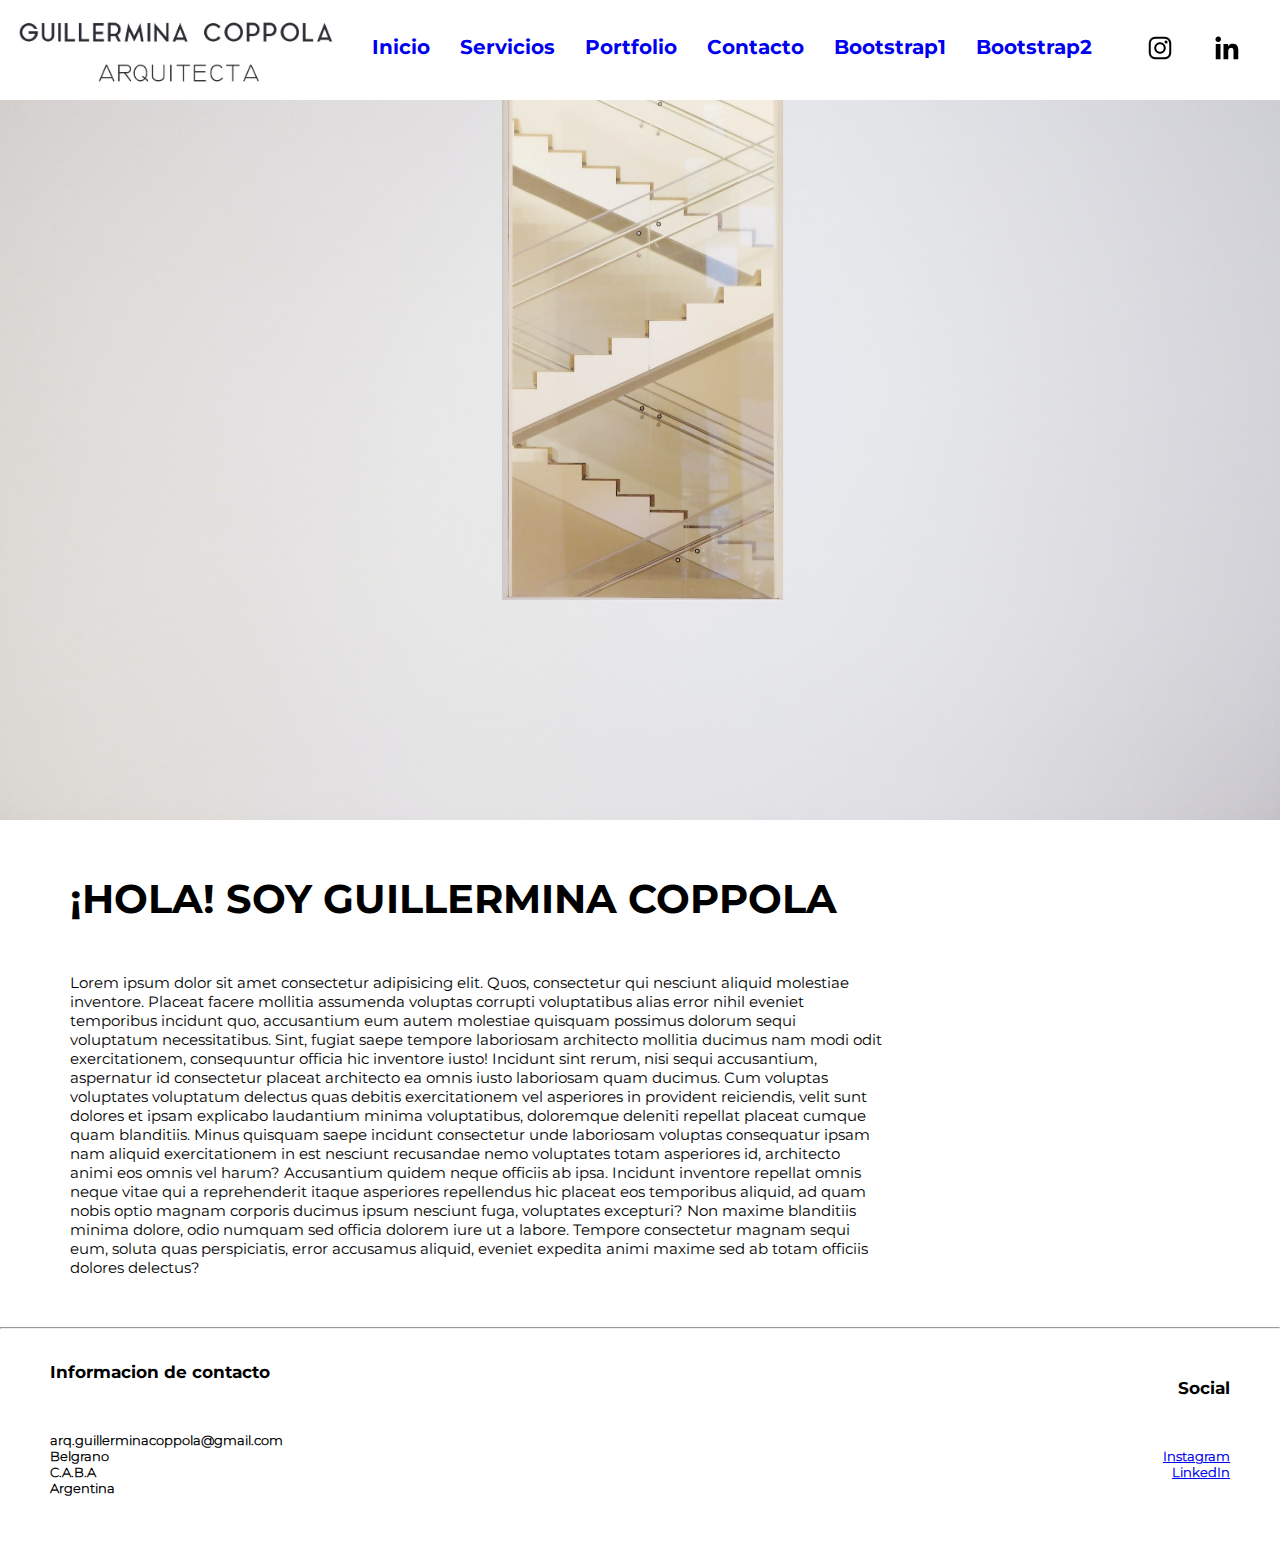
<file: index.html>
<!DOCTYPE html>
<html lang="en">
    <head>
        <meta charset="UTF-8">
        <meta http-equiv="X-UA-Compatible" content="IE=edge">
        <meta name="viewport" content="width=device-width, initial-scale=1.0">
        <title>Inicio</title>
        <link rel="shortcut icon" href="./assets/img/logo.png" type="image/x-icon">
        <link rel="stylesheet" href="https://cdnjs.cloudflare.com/ajax/libs/font-awesome/6.2.1/css/all.min.css" integrity="sha512-MV7K8+y+gLIBoVD59lQIYicR65iaqukzvf/nwasF0nqhPay5w/9lJmVM2hMDcnK1OnMGCdVK+iQrJ7lzPJQd1w==" crossorigin="anonymous" referrerpolicy="no-referrer" />
        <link rel="stylesheet" href="./assets/css/style.css">
    </head>
    <body>
        <nav class="navCSS">
            <i class="fa-solid fa-bars"></i>
            <ul>
                <li><a href="./index.html">Inicio</a></li>
                <li><a href="./pages/servicios.html">Servicios</a>
                    <ul>
                        <li><a href="./pages/proyectos.html"></a>Proyectos</li>
                        <li><a href="./pages/proyectos.html"></a>Direccion de Obra</li>
                        <li><a href="./pages/proyectos.html"></a>Renders</li>
                        <li><a href="./pages/proyectos.html"></a>Web Developer</li>
                    </ul>
                </li>
                <li><a href="./pages/portfolio.html">Portfolio</a></li>
                <li><a href="./pages/contacto.html">Contacto</a></li>
                <li><a href="./pages/bootstrap1.html">Bootstrap1</a></li>
                <li><a href="./pages/bootstrap1.html">Bootstrap2</a></li>
            </ul>
            <img class="firmaWeb" src="./assets/img/firmaWeb.jpg" alt="firma Web">
            <div class="logos">   
                <a href="http://www.instagram.com/arq.guillerminacoppola/?igshid=YmMyMTA2M2Y%3D" target="_blank"><img src="./assets/iconos/instagram.png" alt="iconoInstagram"></a>
                <a href="https://www.linkedin.com/in/guillermina-coppola-9b29b0149/" target="_blank"><img src="./assets/iconos/linkedin.png" alt="iconoLinkedin"></a>
            </div>
        </nav>
        <main>
            <div>
                <img src="./assets/img/escaleraInicio.jpg" alt="foto escalera" class="imagenPpalInicio">
                <h1 class="TituloIntro">¡HOLA! SOY GUILLERMINA COPPOLA</h1>
                <p class="ParrafoIntro">Lorem ipsum dolor sit amet consectetur adipisicing elit. Quos, consectetur qui nesciunt aliquid molestiae inventore. Placeat facere mollitia assumenda voluptas corrupti voluptatibus alias error nihil eveniet temporibus incidunt quo, accusantium eum autem molestiae quisquam possimus dolorum sequi voluptatum necessitatibus. Sint, fugiat saepe tempore laboriosam architecto mollitia ducimus nam modi odit exercitationem, consequuntur officia hic inventore iusto! Incidunt sint rerum, nisi sequi accusantium, aspernatur id consectetur placeat architecto ea omnis iusto laboriosam quam ducimus. Cum voluptas voluptates voluptatum delectus quas debitis exercitationem vel asperiores in provident reiciendis, velit sunt dolores et ipsam explicabo laudantium minima voluptatibus, doloremque deleniti repellat placeat cumque quam blanditiis. Minus quisquam saepe incidunt consectetur unde laboriosam voluptas consequatur ipsam nam aliquid exercitationem in est nesciunt recusandae nemo voluptates totam asperiores id, architecto animi eos omnis vel harum? Accusantium quidem neque officiis ab ipsa. Incidunt inventore repellat omnis neque vitae qui a reprehenderit itaque asperiores repellendus hic placeat eos temporibus aliquid, ad quam nobis optio magnam corporis ducimus ipsum nesciunt fuga, voluptates excepturi? Non maxime blanditiis minima dolore, odio numquam sed officia dolorem iure ut a labore. Tempore consectetur magnam sequi eum, soluta quas perspiciatis, error accusamus aliquid, eveniet expedita animi maxime sed ab totam officiis dolores delectus?</p>
            </div>
        </main>
        <hr>
        <footer class="footer">
            <div class="contacto">
                <h4>Informacion de contacto</h4>
                <h5>arq.guillerminacoppola@gmail.com
                    <br>
                    Belgrano
                    <br>
                    C.A.B.A 
                    <br>
                    Argentina
                </h5>
            </div>
            <div class="social">
                <h4>Social</h4>
                <h5>
                    <a href="http://www.instagram.com/arq.guillerminacoppola/?igshid=YmMyMTA2M2Y%3D" target="_blank">Instagram</a>
                    <br>
                    <a href="https://www.linkedin.com/in/guillermina-coppola-9b29b0149/" target="_blank">LinkedIn</a>
                </h5>
            </div>
        </footer>
    </body>
</html>
</file>
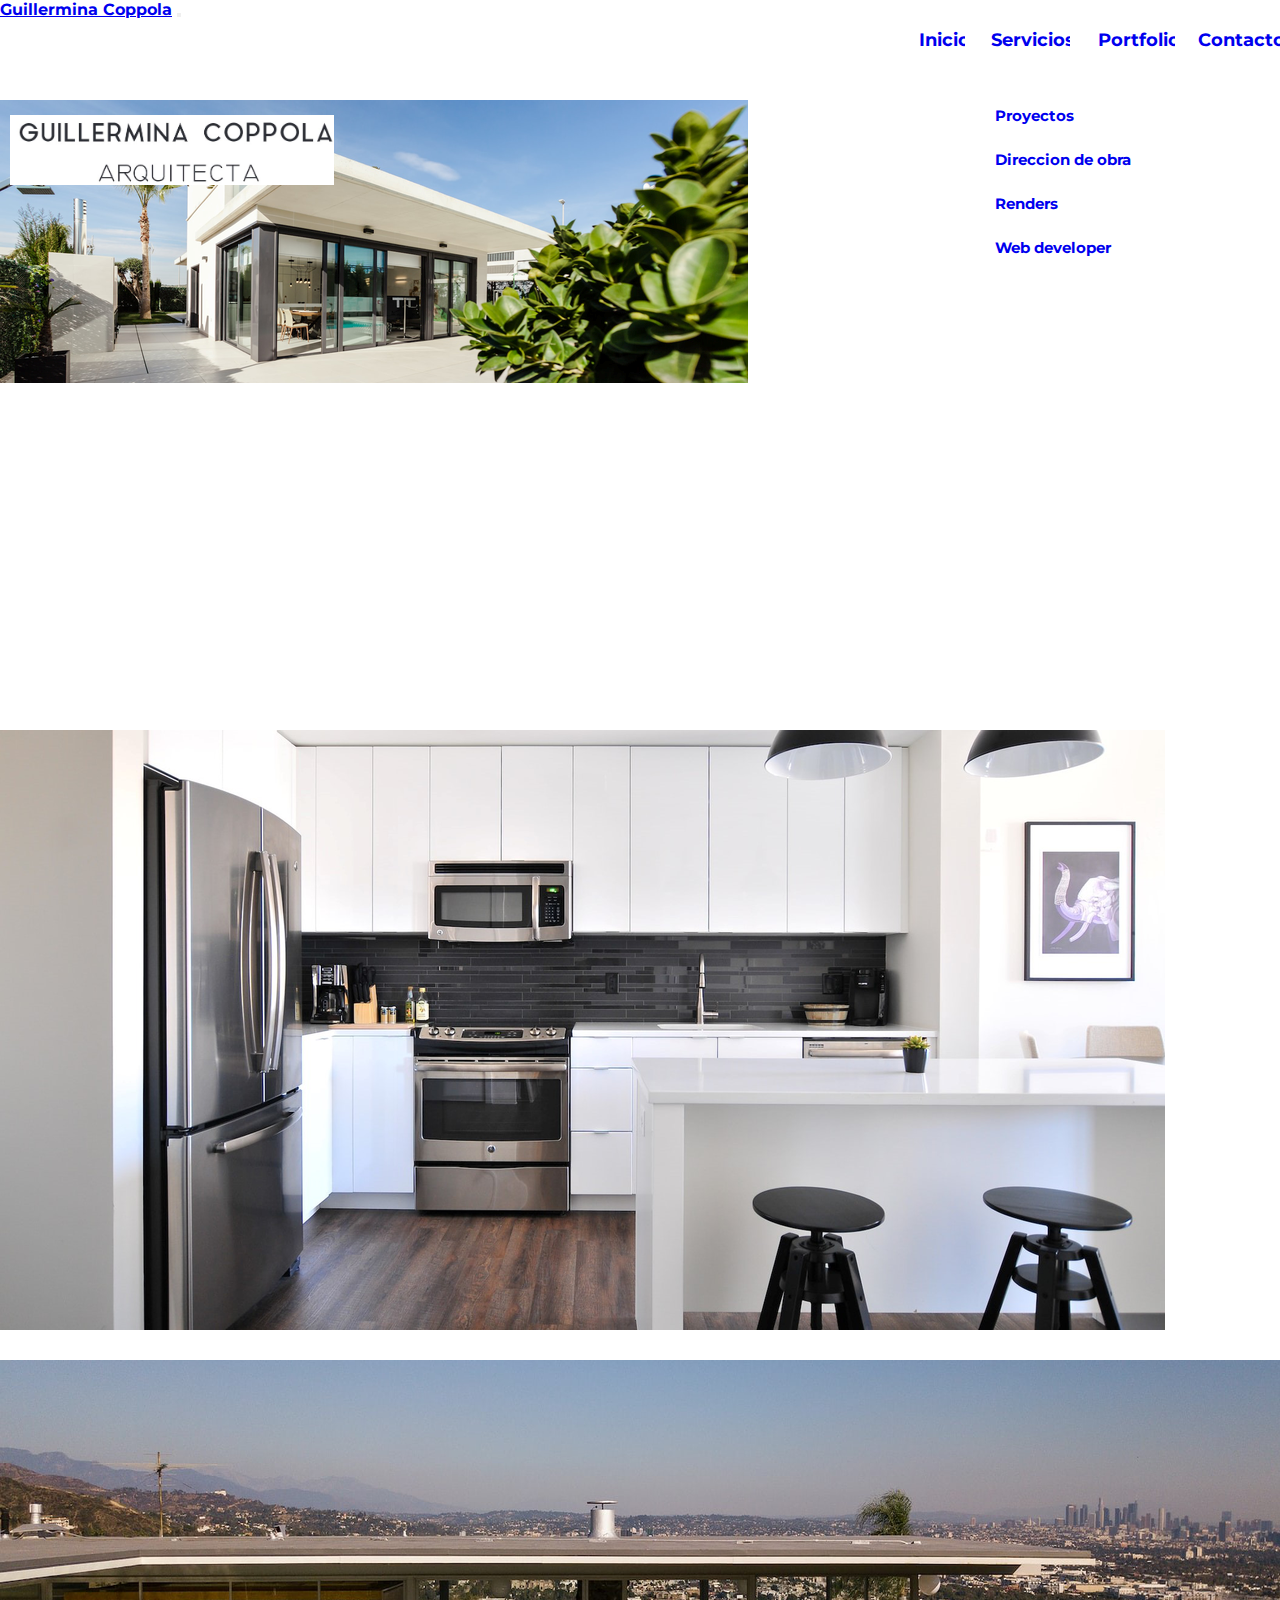
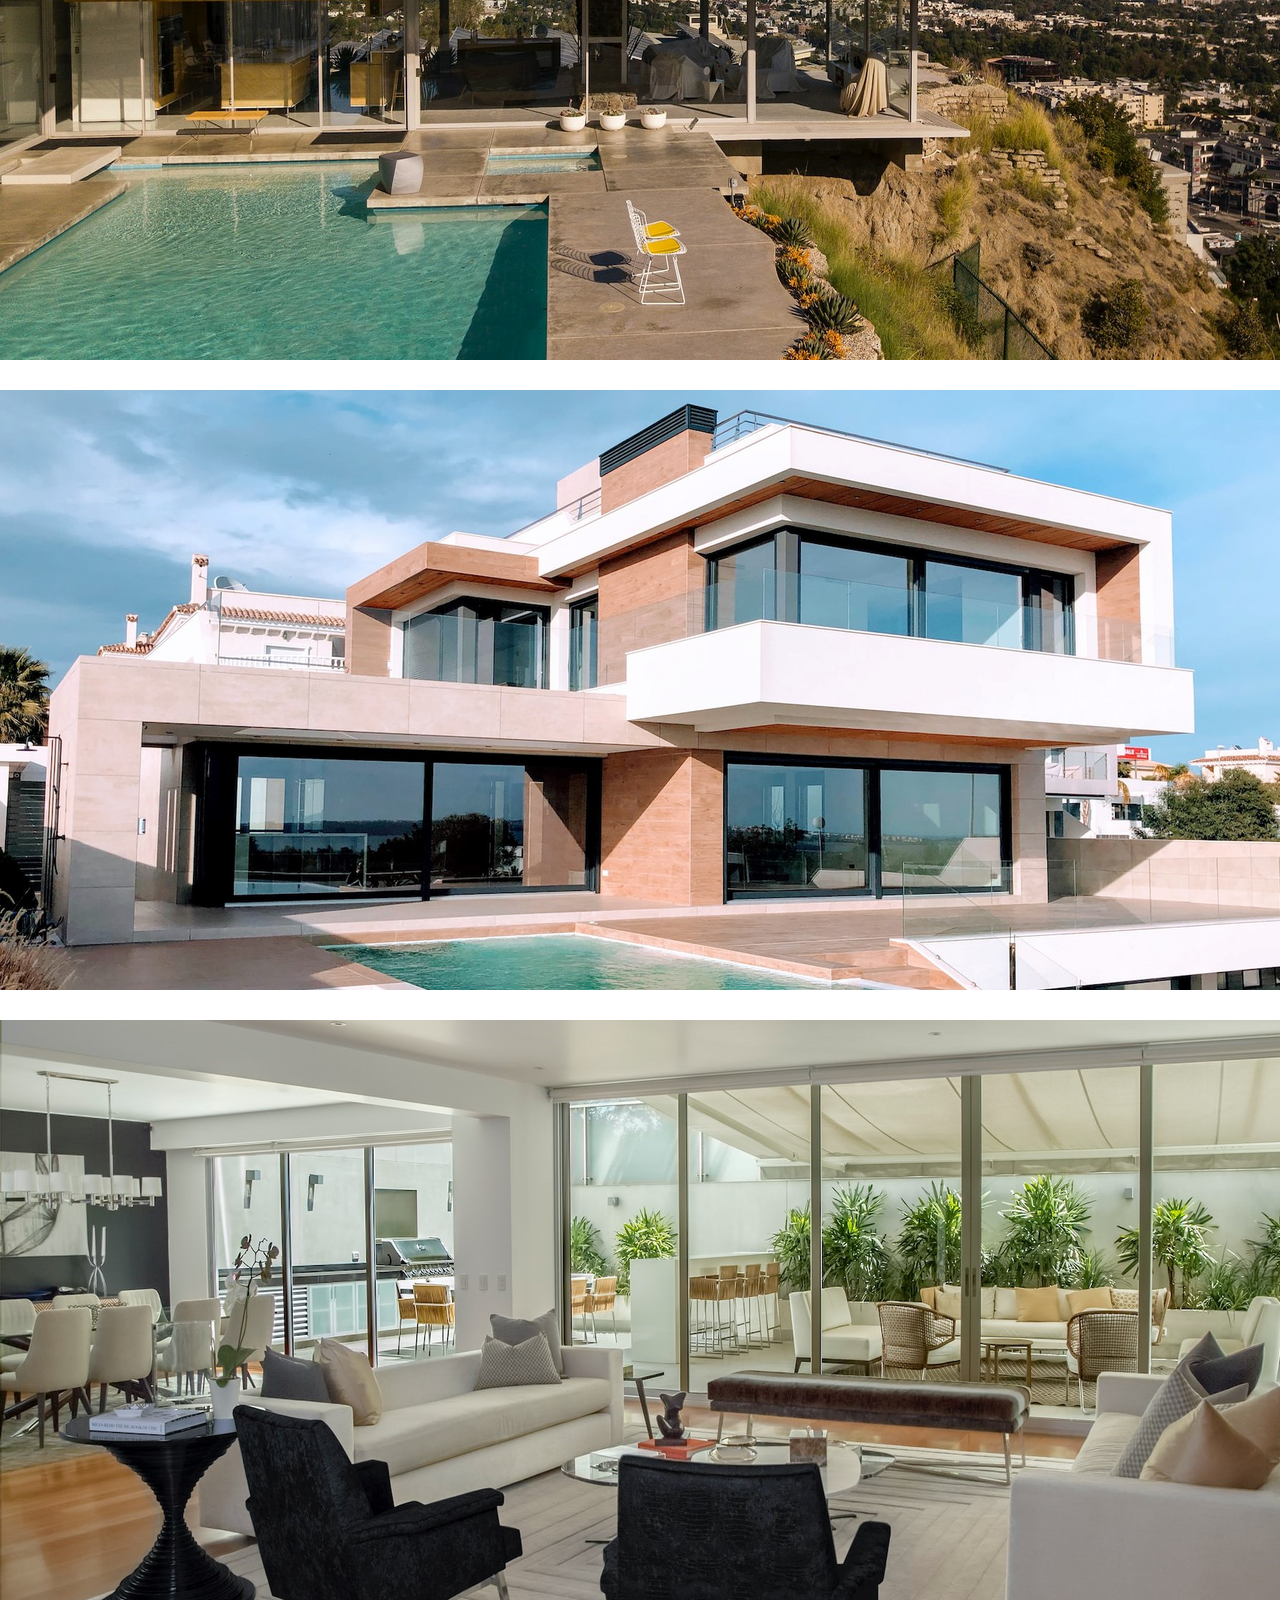
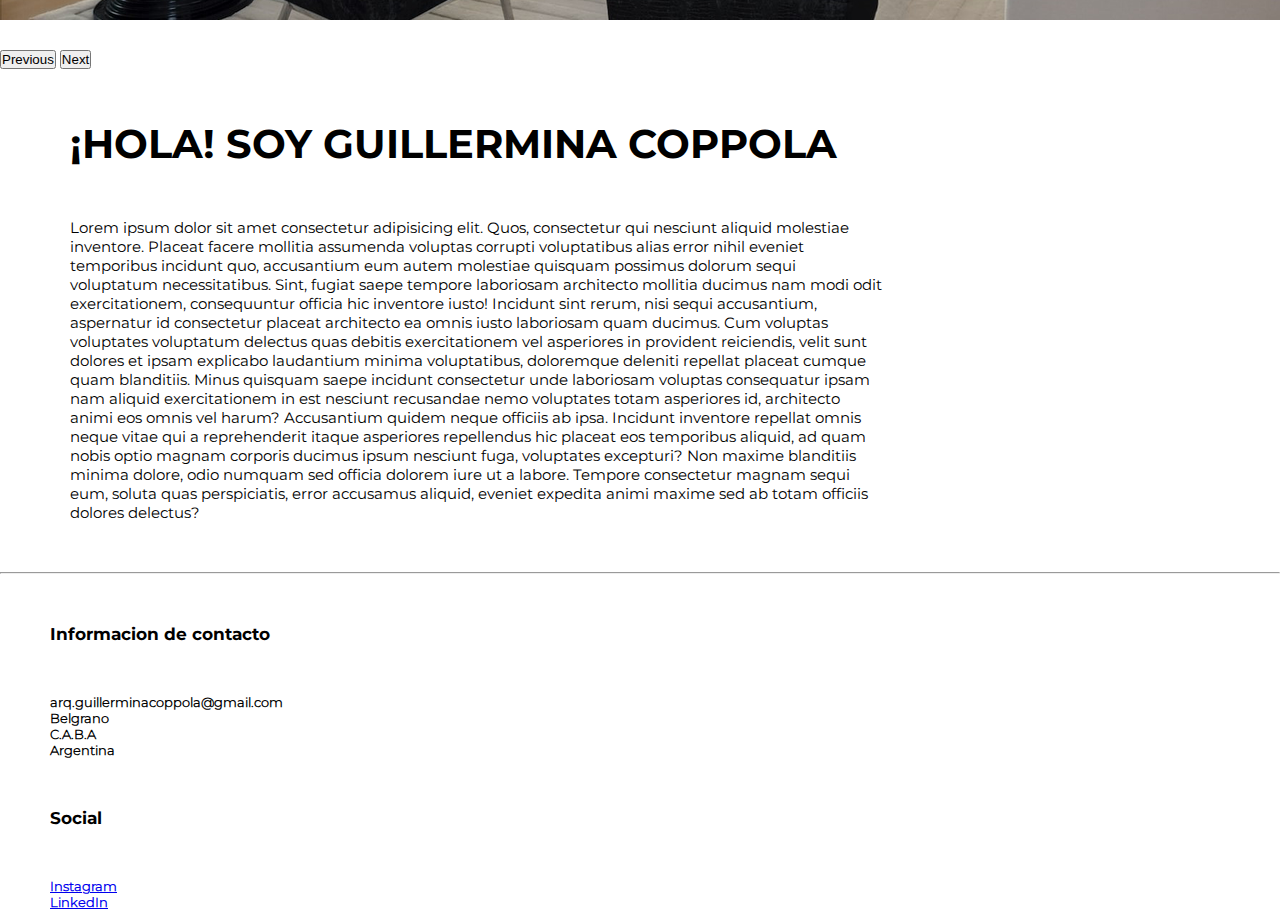
<file: bootstrap1.html>
<!DOCTYPE html>
<html lang="en">
    <head>
        <meta charset="UTF-8">
        <meta http-equiv="X-UA-Compatible" content="IE=edge">
        <meta name="viewport" content="width=device-width, initial-scale=1.0">
        <title>Inicio</title>
        <link rel="shortcut icon" href="./assets/img/logo.png" type="image/x-icon">
        <link rel="stylesheet" href="https://cdnjs.cloudflare.com/ajax/libs/font-awesome/6.2.1/css/all.min.css" integrity="sha512-MV7K8+y+gLIBoVD59lQIYicR65iaqukzvf/nwasF0nqhPay5w/9lJmVM2hMDcnK1OnMGCdVK+iQrJ7lzPJQd1w==" crossorigin="anonymous" referrerpolicy="no-referrer" />
        <link href="https://cdn.jsdelivr.net/npm/bootstrap@5.2.3/dist/css/bootstrap.min.css" rel="stylesheet" integrity="sha384-rbsA2VBKQhggwzxH7pPCaAqO46MgnOM80zW1RWuH61DGLwZJEdK2Kadq2F9CUG65" crossorigin="anonymous">
        <link rel="stylesheet" href="./assets/css/style.css">
    </head>
    <body>
      <nav class="navbar navbar-expand-lg bg-light">
        <div class="container-fluid">
          <a class="navbar-brand" href="#">Guillermina Coppola</a>
          <button class="navbar-toggler" type="button" data-bs-toggle="collapse" data-bs-target="#navbarNavDropdown" aria-controls="navbarNavDropdown" aria-expanded="false" aria-label="Toggle navigation">
            <span class="navbar-toggler-icon"></span>
          </button>
          <div class="collapse navbar-collapse" id="navbarNavDropdown">
            <ul class="navbar-nav">
              <li class="nav-item">
                <a class="nav-link active" aria-current="page" href="#">Inicio</a>
              </li>
              <li class="nav-item dropdown">
                <a class="nav-link dropdown-toggle" href="#" role="button" data-bs-toggle="dropdown" aria-expanded="false">
                  Servicios
                </a>
                <ul class="dropdown-menu">
                  <li><a class="dropdown-item" href="#">Proyectos</a></li>
                  <li><a class="dropdown-item" href="#">Direccion de obra</a></li>
                  <li><a class="dropdown-item" href="#">Renders</a></li>
                  <li><a class="dropdown-item" href="#">Web developer</a></li>
                </ul>
              </li>
              <li class="nav-item">
                <a class="nav-link" href="#">Portfolio</a>
              </li>
              <li class="nav-item">
                <a class="nav-link" href="#">Contacto</a>
              </li>
            </ul>
          </div>
        </div>
      </nav>
            <img class="firmaWeb" src="./assets/img/firmaWeb.jpg" alt="firma Web">
        </nav>
        <main>
            <div id="carouselExampleControls" class="carousel slide" data-bs-ride="carousel">
                <div class="carousel-inner">
                  <div class="carousel-item active">
                    <img src="./assets/img/intro1.png" class="d-block w-100" alt="intro1">
                  </div>
                  <div class="carousel-item">
                    <img src="./assets/img/intro2.png" class="d-block w-100" alt="intro2">
                  </div>
                  <div class="carousel-item">
                    <img src="./assets/img/intro3.png" class="d-block w-100" alt="intro3">
                  </div>
                  <div class="carousel-item">
                    <img src="./assets/img/intro4.png" class="d-block w-100" alt="intro4">
                  </div>
                  <div class="carousel-item">
                    <img src="./assets/img/intro5.png" class="d-block w-100" alt="intro5">
                  </div>
                </div>
                <button class="carousel-control-prev" type="button" data-bs-target="#carouselExampleControls" data-bs-slide="prev">
                  <span class="carousel-control-prev-icon" aria-hidden="true"></span>
                  <span class="visually-hidden">Previous</span>
                </button>
                <button class="carousel-control-next" type="button" data-bs-target="#carouselExampleControls" data-bs-slide="next">
                  <span class="carousel-control-next-icon" aria-hidden="true"></span>
                  <span class="visually-hidden">Next</span>
                </button>
              </div>
                <h1 class="TituloIntro">¡HOLA! SOY GUILLERMINA COPPOLA</h1>
                <p class="ParrafoIntro">Lorem ipsum dolor sit amet consectetur adipisicing elit. Quos, consectetur qui nesciunt aliquid molestiae inventore. Placeat facere mollitia assumenda voluptas corrupti voluptatibus alias error nihil eveniet temporibus incidunt quo, accusantium eum autem molestiae quisquam possimus dolorum sequi voluptatum necessitatibus. Sint, fugiat saepe tempore laboriosam architecto mollitia ducimus nam modi odit exercitationem, consequuntur officia hic inventore iusto! Incidunt sint rerum, nisi sequi accusantium, aspernatur id consectetur placeat architecto ea omnis iusto laboriosam quam ducimus. Cum voluptas voluptates voluptatum delectus quas debitis exercitationem vel asperiores in provident reiciendis, velit sunt dolores et ipsam explicabo laudantium minima voluptatibus, doloremque deleniti repellat placeat cumque quam blanditiis. Minus quisquam saepe incidunt consectetur unde laboriosam voluptas consequatur ipsam nam aliquid exercitationem in est nesciunt recusandae nemo voluptates totam asperiores id, architecto animi eos omnis vel harum? Accusantium quidem neque officiis ab ipsa. Incidunt inventore repellat omnis neque vitae qui a reprehenderit itaque asperiores repellendus hic placeat eos temporibus aliquid, ad quam nobis optio magnam corporis ducimus ipsum nesciunt fuga, voluptates excepturi? Non maxime blanditiis minima dolore, odio numquam sed officia dolorem iure ut a labore. Tempore consectetur magnam sequi eum, soluta quas perspiciatis, error accusamus aliquid, eveniet expedita animi maxime sed ab totam officiis dolores delectus?</p>
            </div>
        </main>
        <hr>
        <footer class="container-fluid">
          <div class="footerBootstrap row justify-content-between">
            <div class="col-4">
                <h4>Informacion de contacto</h4>
                <h5>arq.guillerminacoppola@gmail.com
                    <br>
                    Belgrano
                    <br>
                    C.A.B.A 
                    <br>
                    Argentina
                </h5>
            </div>
            <div class="col-4">
                <h4>Social</h4>
                <h5>
                    <a href="http://www.instagram.com/arq.guillerminacoppola/?igshid=YmMyMTA2M2Y%3D" target="_blank">Instagram</a>
                    <br>
                    <a href="https://www.linkedin.com/in/guillermina-coppola-9b29b0149/" target="_blank">LinkedIn</a>
                </h5>
            </div>
          </div>
        </footer>
        <script src="https://cdn.jsdelivr.net/npm/bootstrap@5.2.3/dist/js/bootstrap.bundle.min.js" integrity="sha384-kenU1KFdBIe4zVF0s0G1M5b4hcpxyD9F7jL+jjXkk+Q2h455rYXK/7HAuoJl+0I4" crossorigin="anonymous"></script>
    </body>
</html>
</file>
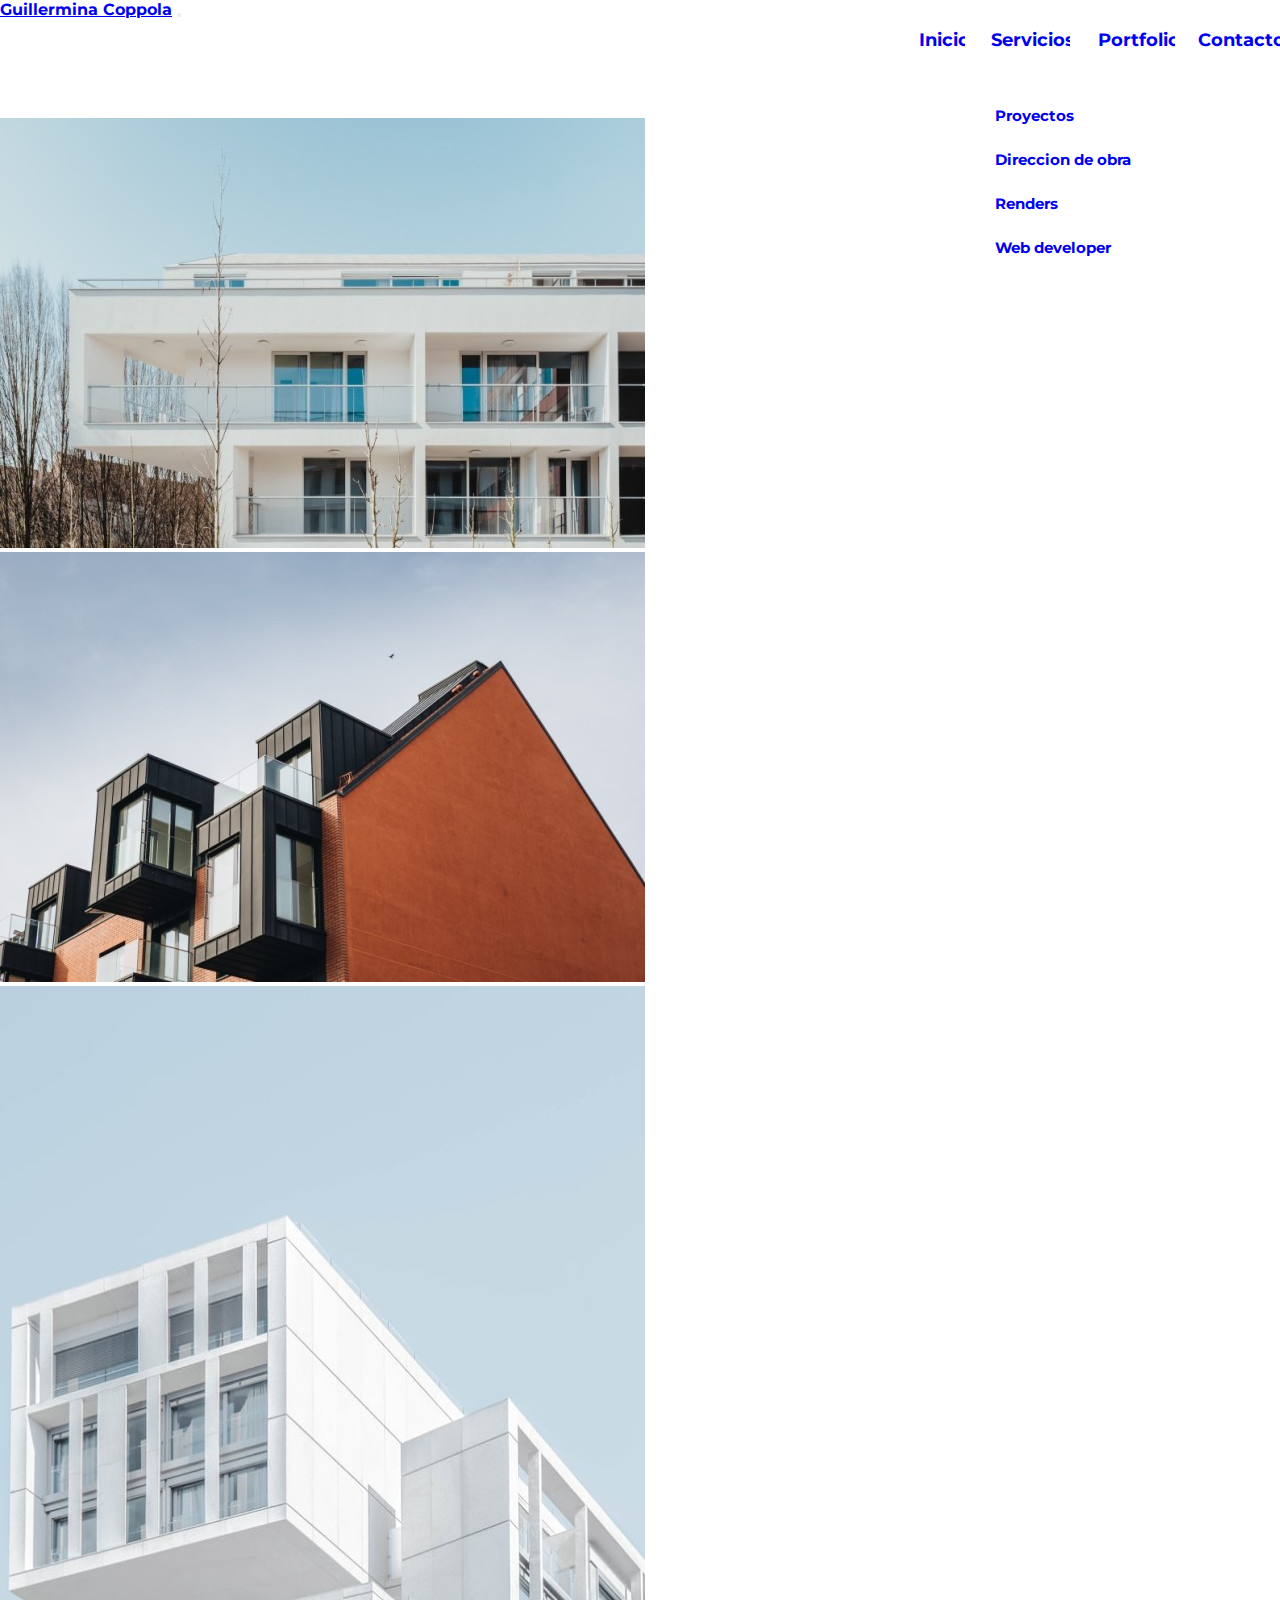
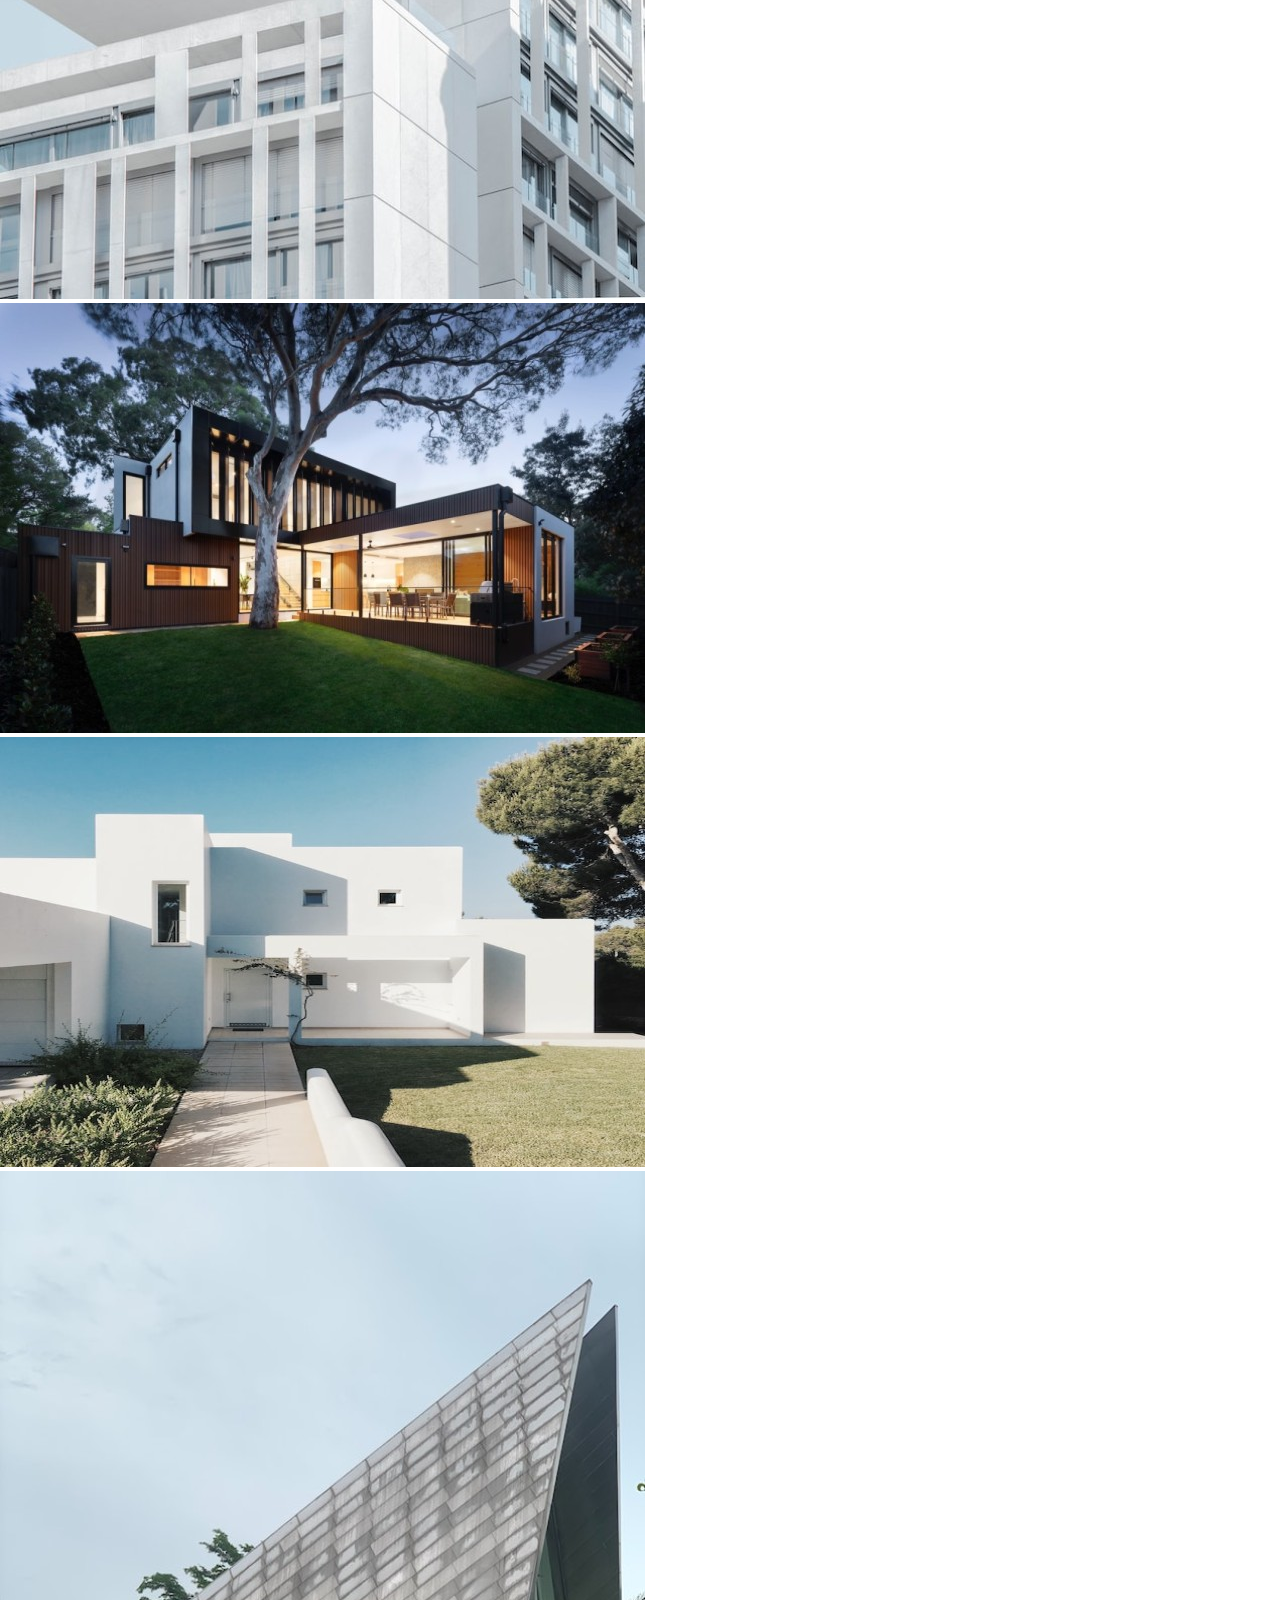
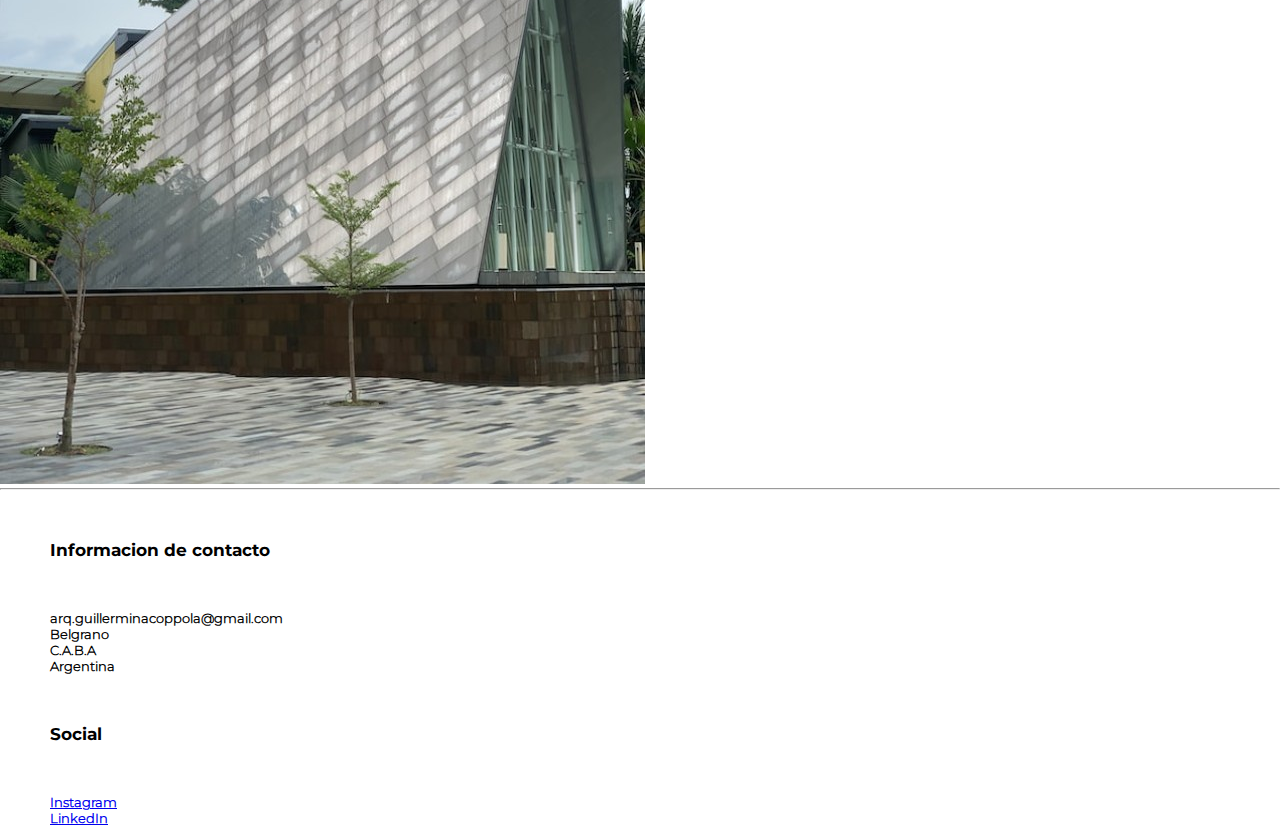
<file: bootstrap2.html>
<!DOCTYPE html>
<html lang="en">
    <head>
        <meta charset="UTF-8">
        <meta http-equiv="X-UA-Compatible" content="IE=edge">
        <meta name="viewport" content="width=device-width, initial-scale=1.0">
        <title>Proyectos</title>
        <link rel="shortcut icon" href="../assets/img/logo.png" type="image/x-icon">
        <link rel="stylesheet" href="https://cdnjs.cloudflare.com/ajax/libs/font-awesome/6.2.1/css/all.min.css" integrity="sha512-MV7K8+y+gLIBoVD59lQIYicR65iaqukzvf/nwasF0nqhPay5w/9lJmVM2hMDcnK1OnMGCdVK+iQrJ7lzPJQd1w==" crossorigin="anonymous" referrerpolicy="no-referrer" />
        <link href="https://cdn.jsdelivr.net/npm/bootstrap@5.2.3/dist/css/bootstrap.min.css" rel="stylesheet" integrity="sha384-rbsA2VBKQhggwzxH7pPCaAqO46MgnOM80zW1RWuH61DGLwZJEdK2Kadq2F9CUG65" crossorigin="anonymous">
        <link rel="stylesheet" href="../assets/css/style.css">
    </head>
    <body>
        <nav class="navbar navbar-expand-lg bg-light">
            <div class="container-fluid">
              <a class="navbar-brand" href="#">Guillermina Coppola</a>
              <button class="navbar-toggler" type="button" data-bs-toggle="collapse" data-bs-target="#navbarNavDropdown" aria-controls="navbarNavDropdown" aria-expanded="false" aria-label="Toggle navigation">
                <span class="navbar-toggler-icon"></span>
              </button>
              <div class="collapse navbar-collapse" id="navbarNavDropdown">
                <ul class="navbar-nav">
                  <li class="nav-item">
                    <a class="nav-link active" aria-current="page" href="#">Inicio</a>
                  </li>
                  <li class="nav-item dropdown">
                    <a class="nav-link dropdown-toggle" href="#" role="button" data-bs-toggle="dropdown" aria-expanded="false">
                      Servicios
                    </a>
                    <ul class="dropdown-menu">
                      <li><a class="dropdown-item" href="#">Proyectos</a></li>
                      <li><a class="dropdown-item" href="#">Direccion de obra</a></li>
                      <li><a class="dropdown-item" href="#">Renders</a></li>
                      <li><a class="dropdown-item" href="#">Web developer</a></li>
                    </ul>
                  </li>
                  <li class="nav-item">
                    <a class="nav-link" href="#">Portfolio</a>
                  </li>
                  <li class="nav-item">
                    <a class="nav-link" href="#">Contacto</a>
                  </li>
                </ul>
              </div>
            </div>
          </nav>
        <main> 
            <br>
            <section class="row justify-content-between">
                 <div class="col-12 col-lg-5 mb-5">
                    <a href="https://www.instagram.com/p/CZkOWL0p2Hq/" target="_blank"><img class="img-fluid" src="../assets/img/echeverriaOk.jpg" alt="ech"></a>
                </div>
                <div class="col-12 col-lg-5 mb-5">
                    <a href="https://www.instagram.com/p/CZkOWL0p2Hq/" target="_blank"><img class="img-fluid" src="../assets/img/peronOk.jpg" alt="pe"></a>
                </div>
                <div class="col-12 col-lg-5 mb-5">
                    <a href="https://www.instagram.com/p/CZkOWL0p2Hq/" target="_blank"><img class="img-fluid" src="../assets/img/deLaTecnicaOk.jpg" alt="dlt"></a>
                </div>
                <div class="col-12 col-lg-5 mb-5">
                    <a href="https://www.instagram.com/p/CZkOWL0p2Hq/" target="_blank"><img class="img-fluid" src="../assets/img/elSalvadorOk.jpg" alt="slv"></a>
                </div>
                <div class="col-12 col-lg-5 mb-5">
                    <a href="https://www.instagram.com/p/CZkOWL0p2Hq/" target="_blank"><img class="img-fluid" src="../assets/img/extra1Ok.jpg" alt="ex1"></a>
                </div>
                <div class="col-12 col-lg-5 mb-5">
                    <a href="https://www.instagram.com/p/CZkOWL0p2Hq/" target="_blank"><img class="img-fluid" src="../assets/img/extra2Ok.jpg" alt="extra2"></a>
                </div>
            </section>    
        </main>
        <hr>
        <footer class="container-fluid">
        <div class="footerBootstrap row justify-content-between">
            <div class="col-4">
                <h4>Informacion de contacto</h4>
                <h5>arq.guillerminacoppola@gmail.com
                    <br>
                    Belgrano
                    <br>
                    C.A.B.A 
                    <br>
                    Argentina
                </h5>
            </div>
            <div class="col-4">
                <h4>Social</h4>
                <h5>
                    <a href="http://www.instagram.com/arq.guillerminacoppola/?igshid=YmMyMTA2M2Y%3D" target="_blank">Instagram</a>
                    <br>
                    <a href="https://www.linkedin.com/in/guillermina-coppola-9b29b0149/" target="_blank">LinkedIn</a>
                </h5>
            </div>
          </div>     
        </footer>
        <script src="https://cdn.jsdelivr.net/npm/bootstrap@5.2.3/dist/js/bootstrap.bundle.min.js" integrity="sha384-kenU1KFdBIe4zVF0s0G1M5b4hcpxyD9F7jL+jjXkk+Q2h455rYXK/7HAuoJl+0I4" crossorigin="anonymous"></script>
    </body>
</html>
</file>
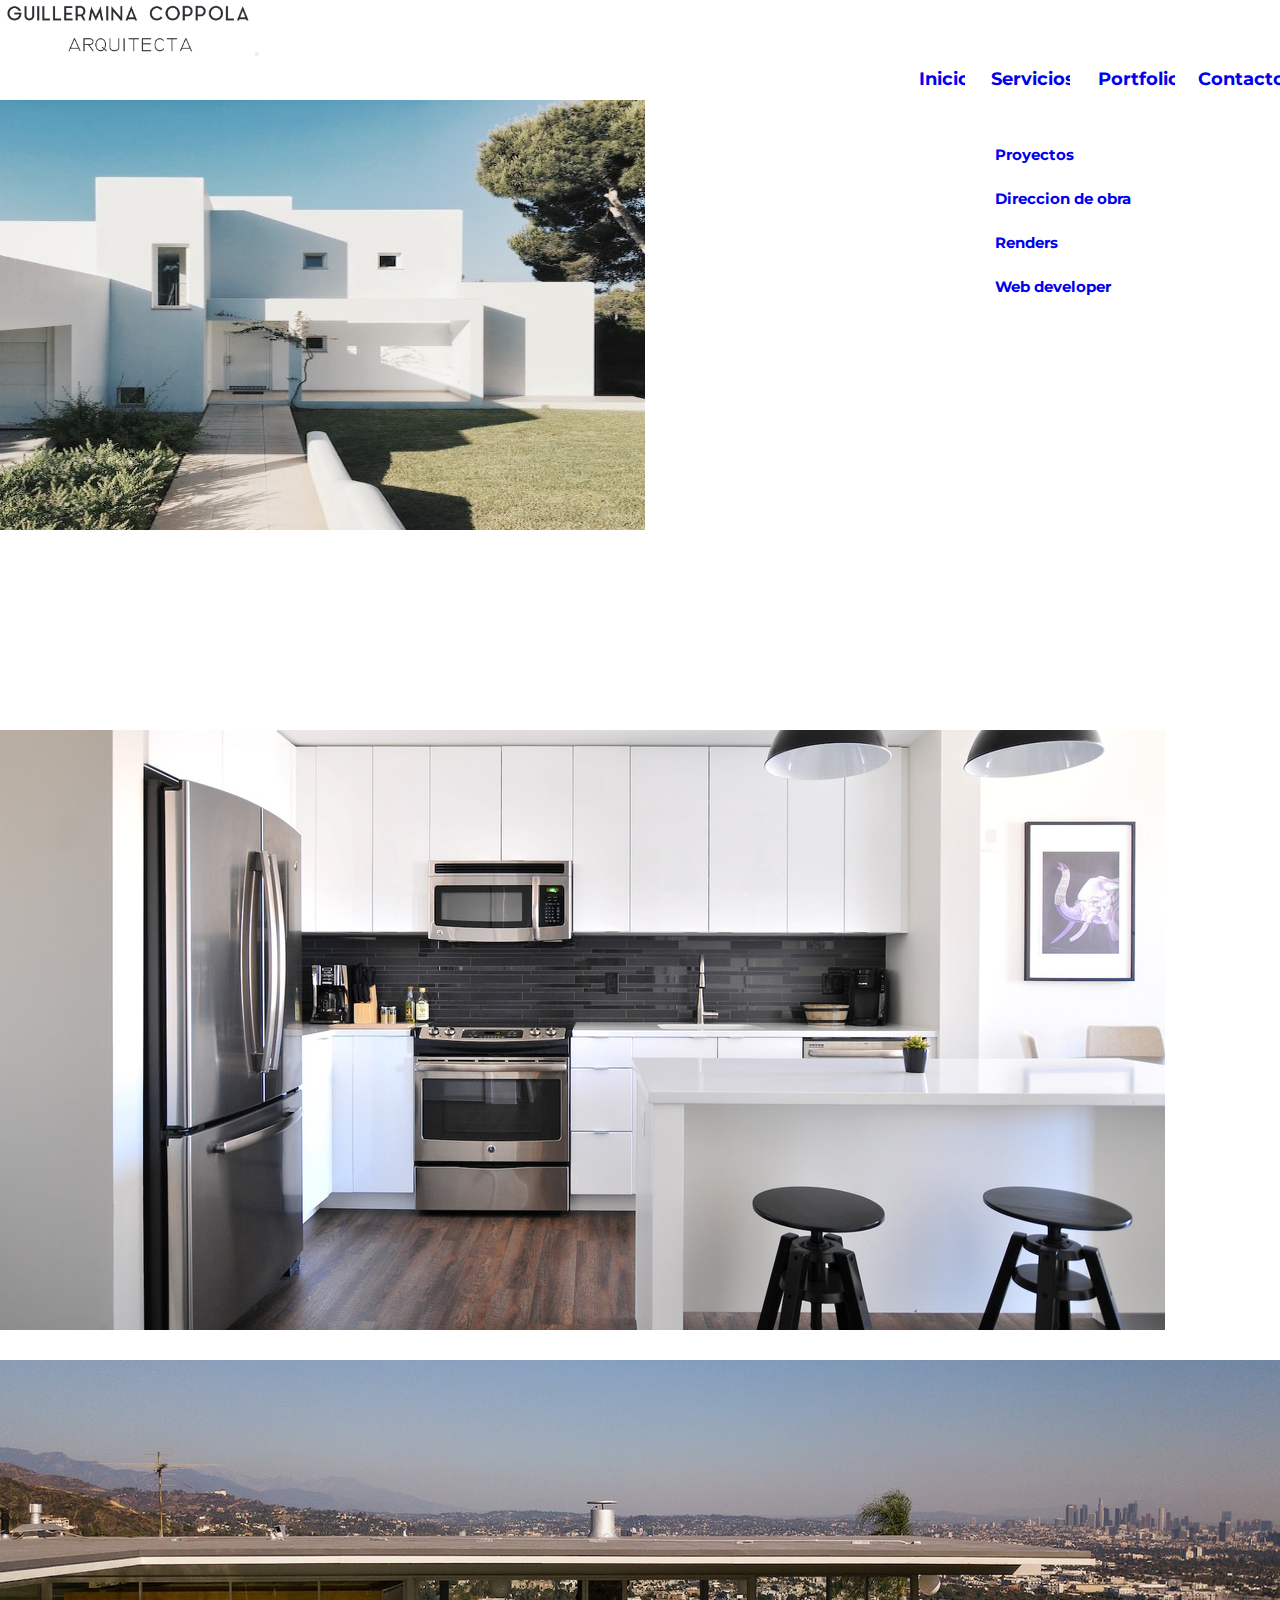
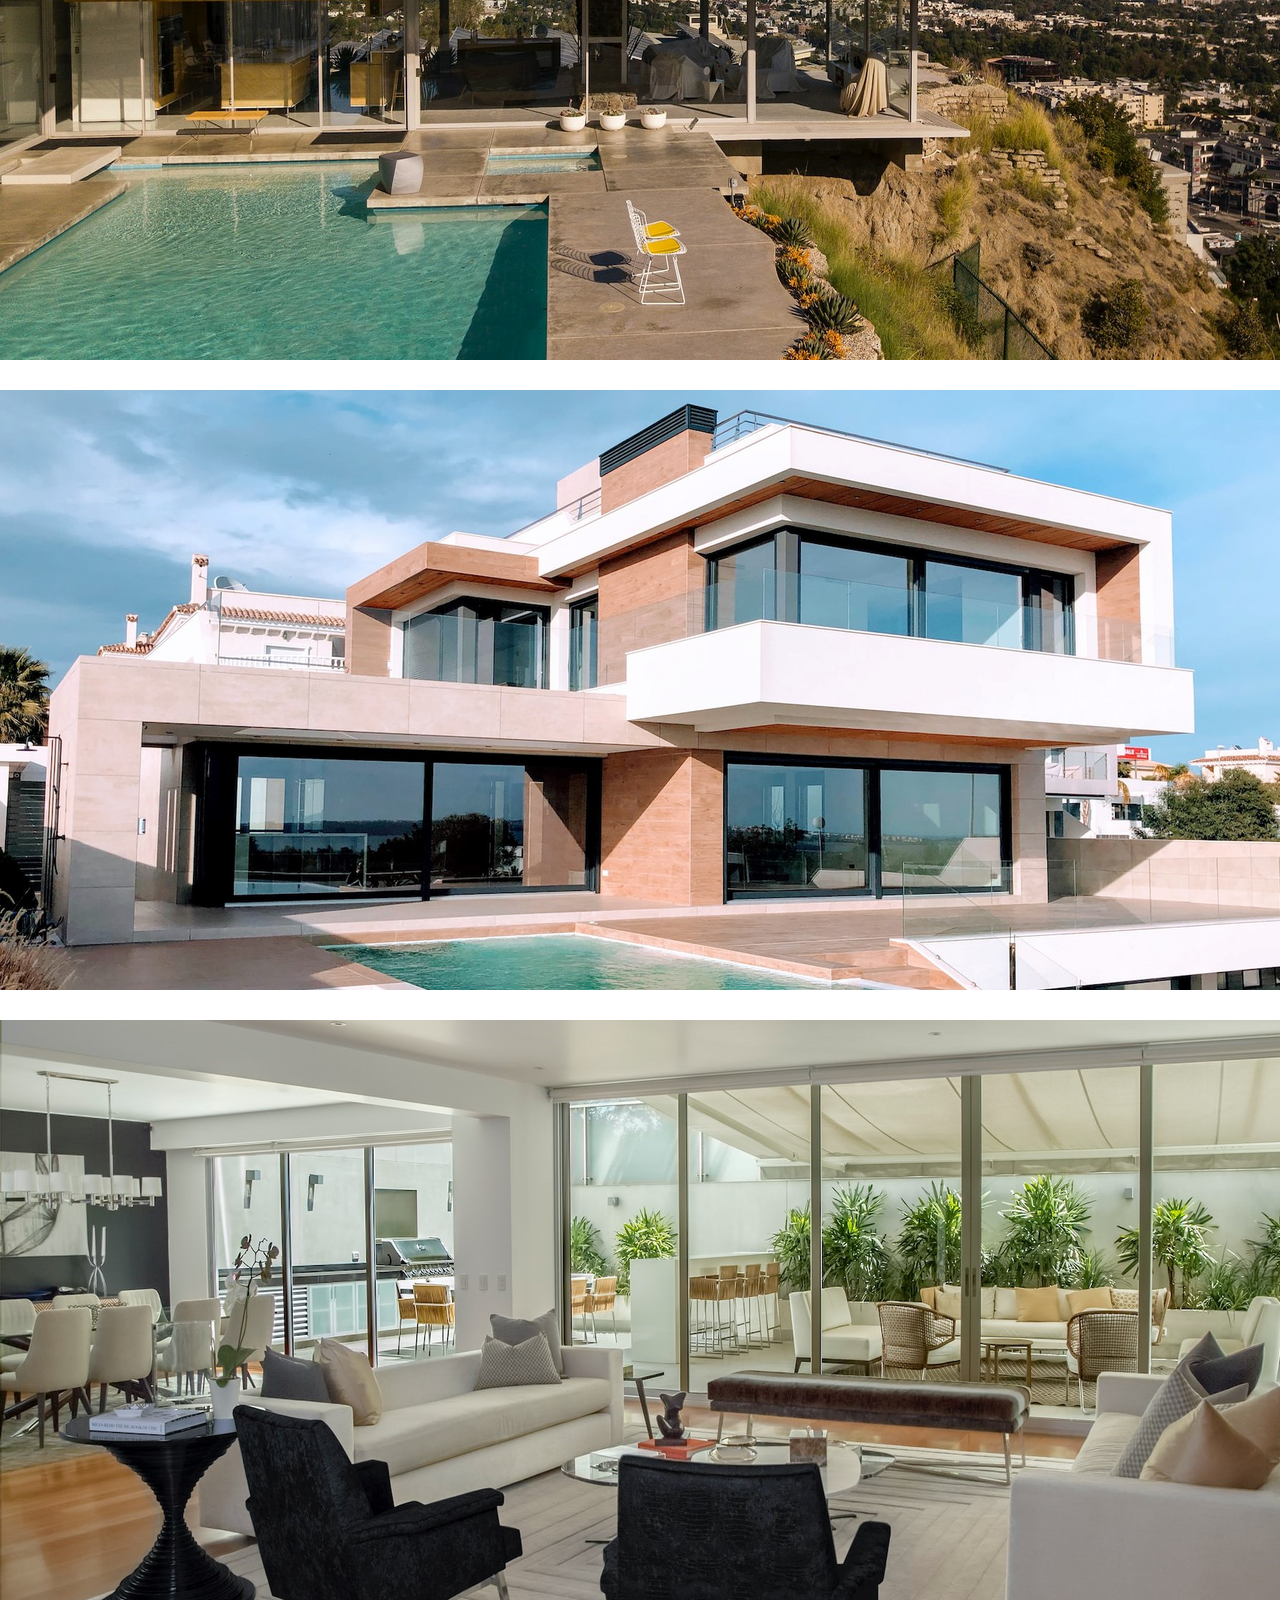
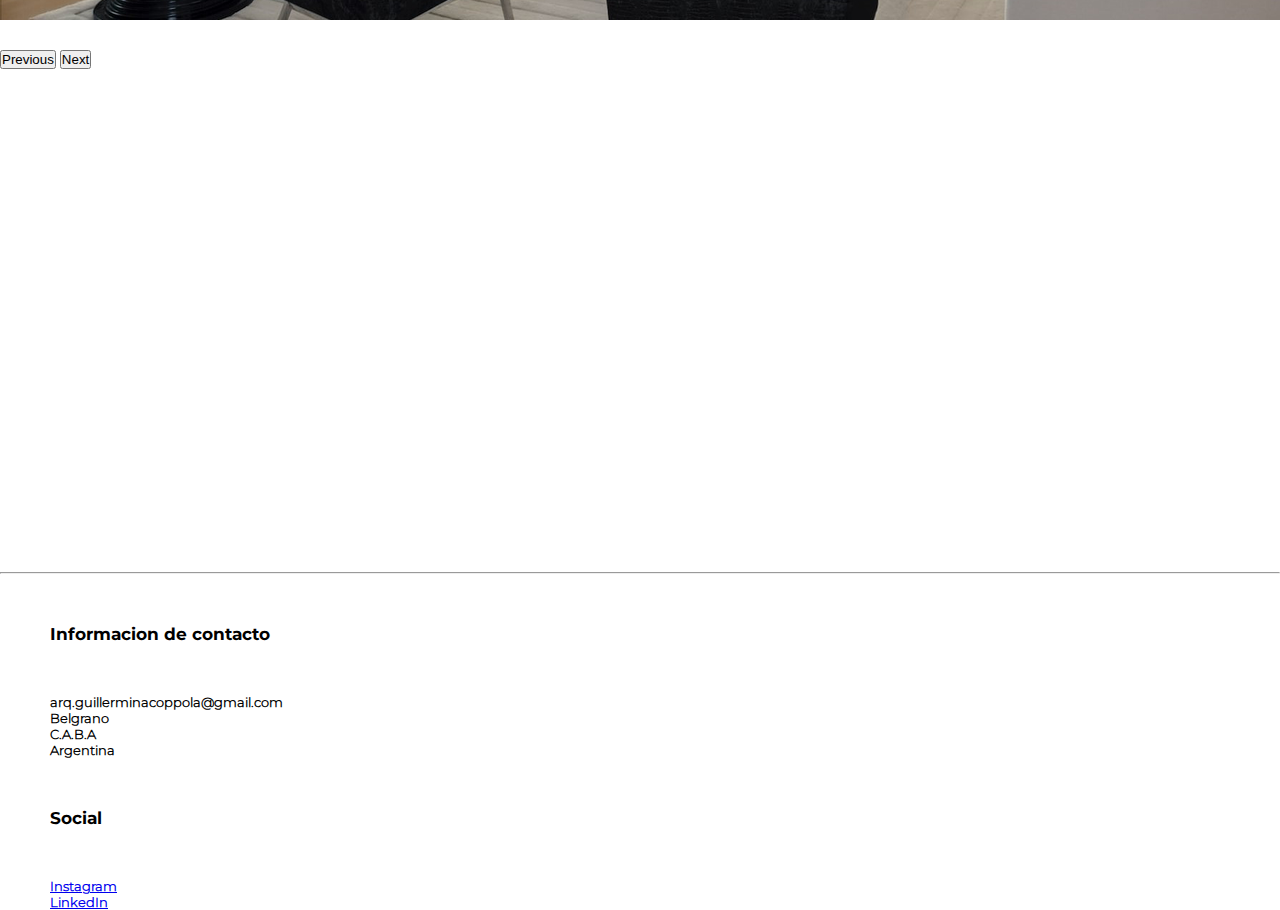
<file: pages/bootstrap1.html>
<!DOCTYPE html>
<html lang="en">
    <head>
        <meta charset="UTF-8">
        <meta http-equiv="X-UA-Compatible" content="IE=edge">
        <meta name="viewport" content="width=device-width, initial-scale=1.0">
        <title>Inicio</title>
        <link rel="shortcut icon" href="../assets/img/logo.png" type="image/x-icon">
        <link rel="stylesheet" href="https://cdnjs.cloudflare.com/ajax/libs/font-awesome/6.2.1/css/all.min.css" integrity="sha512-MV7K8+y+gLIBoVD59lQIYicR65iaqukzvf/nwasF0nqhPay5w/9lJmVM2hMDcnK1OnMGCdVK+iQrJ7lzPJQd1w==" crossorigin="anonymous" referrerpolicy="no-referrer" />
        <link href="https://cdn.jsdelivr.net/npm/bootstrap@5.2.3/dist/css/bootstrap.min.css" rel="stylesheet" integrity="sha384-rbsA2VBKQhggwzxH7pPCaAqO46MgnOM80zW1RWuH61DGLwZJEdK2Kadq2F9CUG65" crossorigin="anonymous">
        <link rel="stylesheet" href="https://unpkg.com/aos@next/dist/aos.css" />
        <link rel="stylesheet" href="../assets/css/style.css">
    </head>
    <body>
      <nav class="navbar navbar-expand-lg ">
        <div class="container-fluid">
          <a class="navbar-brand" href="#"><img class="firmaWebBS" src="../assets/img/firmaWeb.jpg" alt=""></a>
          <button class="navbar-toggler" type="button" data-bs-toggle="collapse" data-bs-target="#navbarNavDropdown" aria-controls="navbarNavDropdown" aria-expanded="false" aria-label="Toggle navigation">
            <span class="navbar-toggler-icon"></span>
          </button>
          <div class="collapse navbar-collapse" id="navbarNavDropdown">
            <ul class="navbar-nav">
              <li class="nav-item">
                <a class="nav-link active" aria-current="page" href="../pages/bootstrap1.html">Inicio</a>
              </li>
              <li class="nav-item dropdown">
                <a class="nav-link dropdown-toggle" href="#" role="button" data-bs-toggle="dropdown" aria-expanded="false">
                  Servicios
                </a>
                <ul class="dropdown-menu">
                  <li><a class="dropdown-item" href="#">Proyectos</a></li>
                  <li><a class="dropdown-item" href="#">Direccion de obra</a></li>
                  <li><a class="dropdown-item" href="#">Renders</a></li>
                  <li><a class="dropdown-item" href="#">Web developer</a></li>
                </ul>
              </li>
              <li class="nav-item">
                <a class="nav-link" href="#">Portfolio</a>
              </li>
              <li class="nav-item">
                <a class="nav-link" href="#">Contacto</a>
              </li>
            </ul>
          </div>
        </div>
      </nav>
        </nav>
        <main>
            <div id="carouselExampleControls" class="carousel slide" data-bs-ride="carousel">
                <div class="carousel-inner">
                  <div class="carousel-item active">
                    <img src="../assets/img/extra1Ok.jpg" class="d-block w-100" alt="intro1">
                  </div>
                  <div class="carousel-item">
                    <img src="../assets/img/intro2.png" class="d-block w-100" alt="intro2">
                  </div>
                  <div class="carousel-item">
                    <img src="../assets/img/intro3.png" class="d-block w-100" alt="intro3">
                  </div>
                  <div class="carousel-item">
                    <img src="../assets/img/intro4.png" class="d-block w-100" alt="intro4">
                  </div>
                  <div class="carousel-item">
                    <img src="../assets/img/intro5.png" class="d-block w-100" alt="intro5">
                  </div>
                </div>
                <button class="carousel-control-prev" type="button" data-bs-target="#carouselExampleControls" data-bs-slide="prev">
                  <span class="carousel-control-prev-icon" aria-hidden="true"></span>
                  <span class="visually-hidden">Previous</span>
                </button>
                <button class="carousel-control-next" type="button" data-bs-target="#carouselExampleControls" data-bs-slide="next">
                  <span class="carousel-control-next-icon" aria-hidden="true"></span>
                  <span class="visually-hidden">Next</span>
                </button>
              </div>
                <h1 class="TituloIntro" data-aos="fade-right" data-aos-duration="2000">¡HOLA! SOY GUILLERMINA COPPOLA</h1>
                <p class="ParrafoIntro" data-aos="zoom-in" data-aos-duration="2000">Lorem ipsum dolor sit amet consectetur adipisicing elit. Quos, consectetur qui nesciunt aliquid molestiae inventore. Placeat facere mollitia assumenda voluptas corrupti voluptatibus alias error nihil eveniet temporibus incidunt quo, accusantium eum autem molestiae quisquam possimus dolorum sequi voluptatum necessitatibus. Sint, fugiat saepe tempore laboriosam architecto mollitia ducimus nam modi odit exercitationem, consequuntur officia hic inventore iusto! Incidunt sint rerum, nisi sequi accusantium, aspernatur id consectetur placeat architecto ea omnis iusto laboriosam quam ducimus. Cum voluptas voluptates voluptatum delectus quas debitis exercitationem vel asperiores in provident reiciendis, velit sunt dolores et ipsam explicabo laudantium minima voluptatibus, doloremque deleniti repellat placeat cumque quam blanditiis. Minus quisquam saepe incidunt consectetur unde laboriosam voluptas consequatur ipsam nam aliquid exercitationem in est nesciunt recusandae nemo voluptates totam asperiores id, architecto animi eos omnis vel harum? Accusantium quidem neque officiis ab ipsa. Incidunt inventore repellat omnis neque vitae qui a reprehenderit itaque asperiores repellendus hic placeat eos temporibus aliquid, ad quam nobis optio magnam corporis ducimus ipsum nesciunt fuga, voluptates excepturi? Non maxime blanditiis minima dolore, odio numquam sed officia dolorem iure ut a labore. Tempore consectetur magnam sequi eum, soluta quas perspiciatis, error accusamus aliquid, eveniet expedita animi maxime sed ab totam officiis dolores delectus?</p>
            </div>
        </main>
        <hr>
        <footer class="container-fluid">
          <div class="footerBootstrap row justify-content-between">
            <div class="col-4">
                <h4>Informacion de contacto</h4>
                <h5>arq.guillerminacoppola@gmail.com
                    <br>
                    Belgrano
                    <br>
                    C.A.B.A 
                    <br>
                    Argentina
                </h5>
            </div>
            <div class="col-4 text-end">
                <h4>Social</h4>
                <h5>
                    <a href="http://www.instagram.com/arq.guillerminacoppola/?igshid=YmMyMTA2M2Y%3D" target="_blank">Instagram</a>
                    <br>
                    <a href="https://www.linkedin.com/in/guillermina-coppola-9b29b0149/" target="_blank">LinkedIn</a>
                </h5>
            </div>
          </div>
        </footer>
        <script src="https://cdn.jsdelivr.net/npm/bootstrap@5.2.3/dist/js/bootstrap.bundle.min.js" integrity="sha384-kenU1KFdBIe4zVF0s0G1M5b4hcpxyD9F7jL+jjXkk+Q2h455rYXK/7HAuoJl+0I4" crossorigin="anonymous"></script>
        <script src="https://unpkg.com/aos@next/dist/aos.js"></script>
        <script>
          AOS.init();
        </script>
      </body>
</html>
</file>
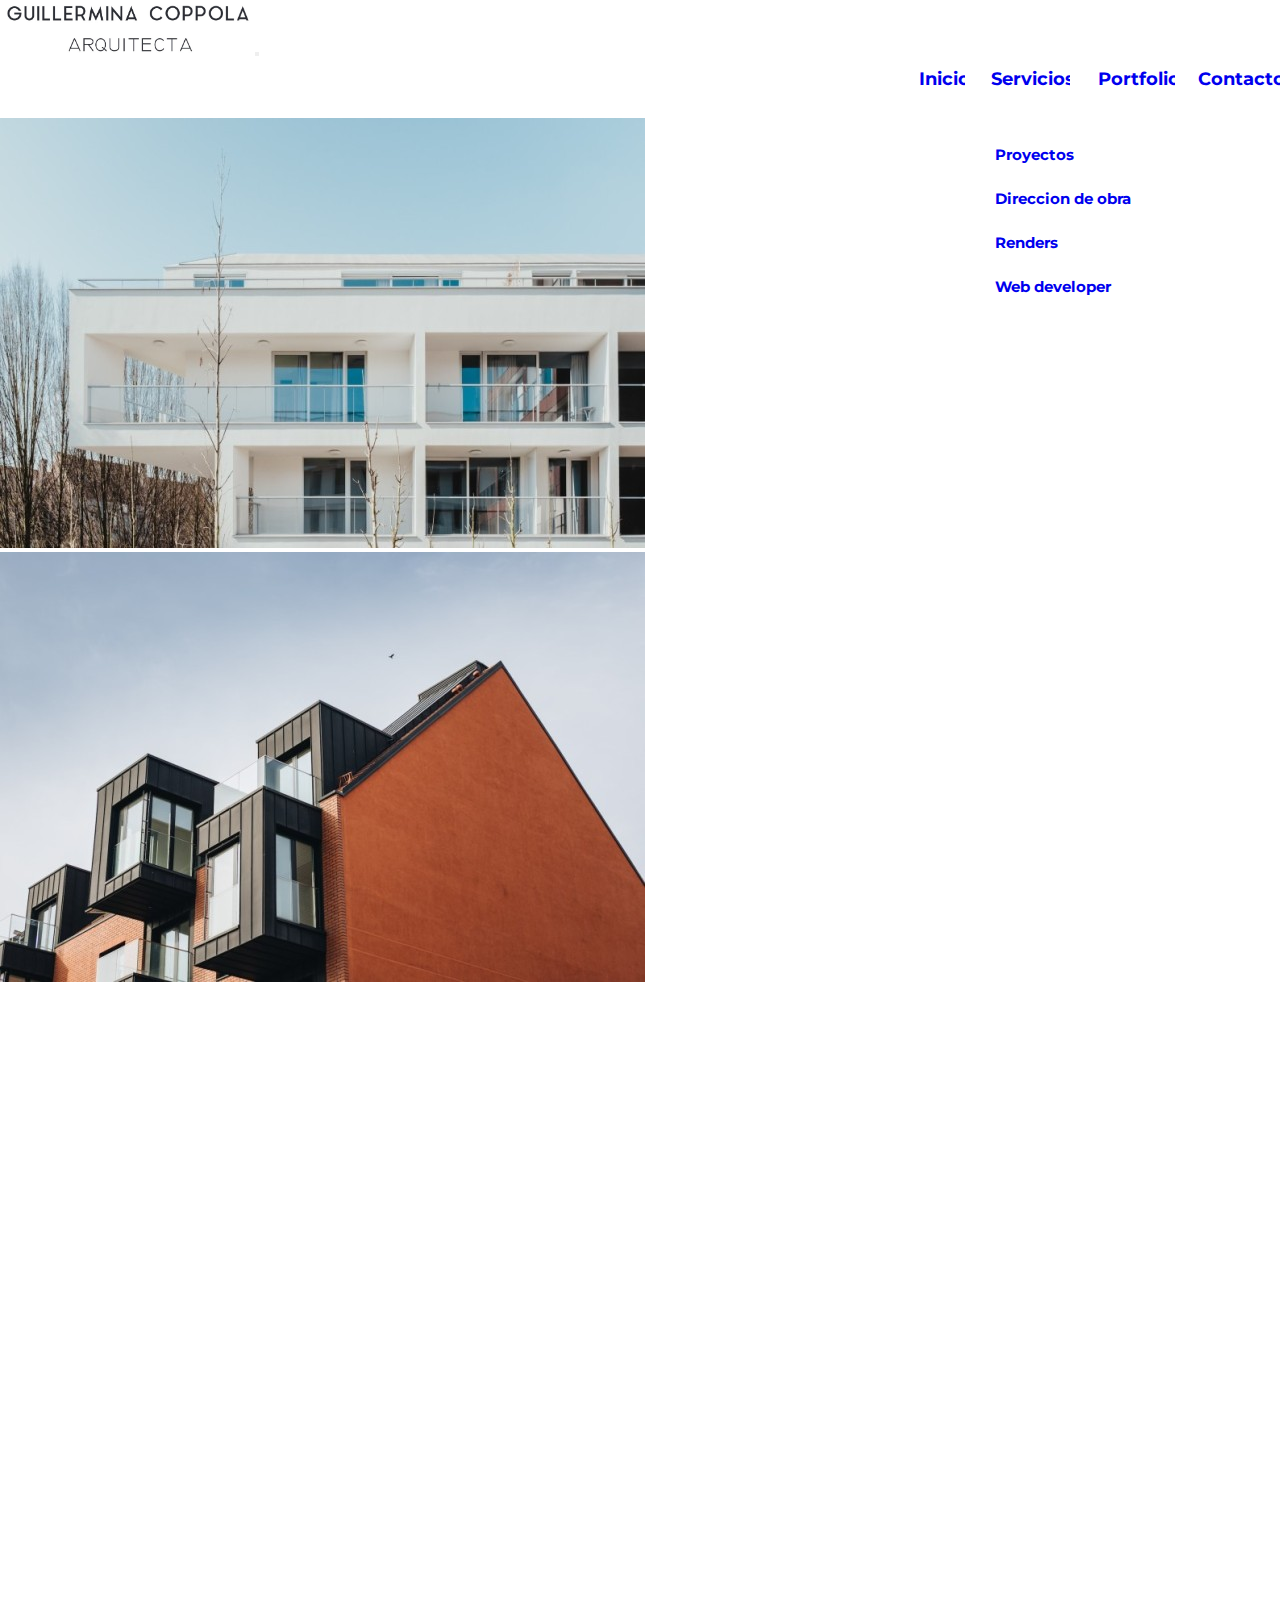
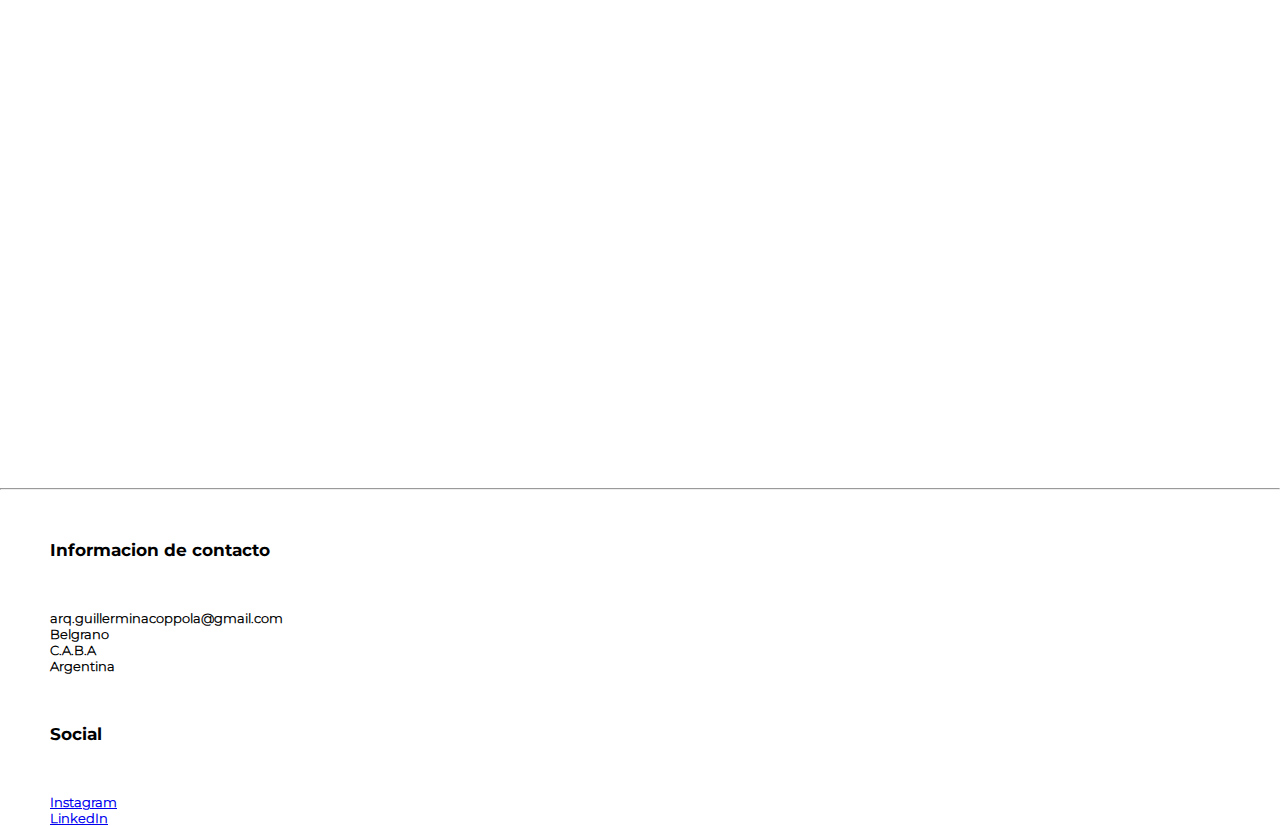
<file: pages/bootstrap2.html>
<!DOCTYPE html>
<html lang="en">
    <head>
        <meta charset="UTF-8">
        <meta http-equiv="X-UA-Compatible" content="IE=edge">
        <meta name="viewport" content="width=device-width, initial-scale=1.0">
        <title>Proyectos</title>
        <link rel="shortcut icon" href="../assets/img/logo.png" type="image/x-icon">
        <link rel="stylesheet" href="https://cdnjs.cloudflare.com/ajax/libs/font-awesome/6.2.1/css/all.min.css" integrity="sha512-MV7K8+y+gLIBoVD59lQIYicR65iaqukzvf/nwasF0nqhPay5w/9lJmVM2hMDcnK1OnMGCdVK+iQrJ7lzPJQd1w==" crossorigin="anonymous" referrerpolicy="no-referrer" />
        <link href="https://cdn.jsdelivr.net/npm/bootstrap@5.2.3/dist/css/bootstrap.min.css" rel="stylesheet" integrity="sha384-rbsA2VBKQhggwzxH7pPCaAqO46MgnOM80zW1RWuH61DGLwZJEdK2Kadq2F9CUG65" crossorigin="anonymous">
        <link rel="stylesheet" href="https://unpkg.com/aos@next/dist/aos.css" />
        <link rel="stylesheet" href="../assets/css/style.css">
    </head>
    <body>
        <nav class="navbar navbar-expand-lg">
            <div class="container-fluid">
              <a class="navbar-brand" href="#"><img class="firmaWebBS" src="../assets/img/firmaWeb.jpg" alt=""></a>
              <button class="navbar-toggler" type="button" data-bs-toggle="collapse" data-bs-target="#navbarNavDropdown" aria-controls="navbarNavDropdown" aria-expanded="false" aria-label="Toggle navigation">
                <span class="navbar-toggler-icon"></span>
              </button>
              <div class="collapse navbar-collapse" id="navbarNavDropdown">
                <ul class="navbar-nav">
                  <li class="nav-item">
                    <a class="nav-link active" aria-current="page" href="../pages/bootstrap1.html">Inicio</a>
                  </li>
                  <li class="nav-item dropdown">
                    <a class="nav-link dropdown-toggle" href="#" role="button" data-bs-toggle="dropdown" aria-expanded="false">
                      Servicios
                    </a>
                    <ul class="dropdown-menu">
                      <li><a class="dropdown-item" href="#">Proyectos</a></li>
                      <li><a class="dropdown-item" href="#">Direccion de obra</a></li>
                      <li><a class="dropdown-item" href="#">Renders</a></li>
                      <li><a class="dropdown-item" href="#">Web developer</a></li>
                    </ul>
                  </li>
                  <li class="nav-item">
                    <a class="nav-link" href="#">Portfolio</a>
                  </li>
                  <li class="nav-item">
                    <a class="nav-link" href="#">Contacto</a>
                  </li>
                </ul>
              </div>
            </div>
          </nav>
        <main> 
            <br>
            <section class="row justify-content-between">
                 <div class="col-12 col-lg-5 mb-5">
                    <a href="https://www.instagram.com/p/CZkOWL0p2Hq/" target="_blank"><img class="img-fluid" src="../assets/img/echeverriaOk.jpg" alt="ech"></a>
                </div>
                <div class="col-12 col-lg-5 mb-5">
                    <a href="https://www.instagram.com/p/CZkOWL0p2Hq/" target="_blank"><img class="img-fluid" src="../assets/img/peronOk.jpg" alt="pe"></a>
                </div>
                <div class="col-12 col-lg-5 mb-5" data-aos="zoom-out" data-aos-duration="2000">
                    <a href="https://www.instagram.com/p/CZkOWL0p2Hq/" target="_blank"><img class="img-fluid" src="../assets/img/deLaTecnicaOk.jpg" alt="dlt"></a>
                </div>
                <div class="col-12 col-lg-5 mb-5" data-aos="zoom-out" data-aos-duration="2000">
                    <a href="https://www.instagram.com/p/CZkOWL0p2Hq/" target="_blank"><img class="img-fluid" src="../assets/img/elSalvadorOk.jpg" alt="slv"></a>
                </div>
                <div class="col-12 col-lg-5 mb-5" data-aos="zoom-out" data-aos-duration="2000">
                    <a href="https://www.instagram.com/p/CZkOWL0p2Hq/" target="_blank"><img class="img-fluid" src="../assets/img/extra1Ok.jpg" alt="ex1"></a>
                </div>
                <div class="col-12 col-lg-5 mb-5" data-aos="zoom-out" data-aos-duration="2000">
                    <a href="https://www.instagram.com/p/CZkOWL0p2Hq/" target="_blank"><img class="img-fluid" src="../assets/img/extra2Ok.jpg" alt="extra2"></a>
                </div>
            </section>    
        </main>
        <hr>
        <footer class="container-fluid">
        <div class="footerBootstrap row justify-content-between">
            <div class="col-4">
                <h4>Informacion de contacto</h4>
                <h5>arq.guillerminacoppola@gmail.com
                    <br>
                    Belgrano
                    <br>
                    C.A.B.A 
                    <br>
                    Argentina
                </h5>
            </div>
            <div class="col-4">
                <h4>Social</h4>
                <h5>
                    <a href="http://www.instagram.com/arq.guillerminacoppola/?igshid=YmMyMTA2M2Y%3D" target="_blank">Instagram</a>
                    <br>
                    <a href="https://www.linkedin.com/in/guillermina-coppola-9b29b0149/" target="_blank">LinkedIn</a>
                </h5>
            </div>
          </div>     
        </footer>
        <script src="https://cdn.jsdelivr.net/npm/bootstrap@5.2.3/dist/js/bootstrap.bundle.min.js" integrity="sha384-kenU1KFdBIe4zVF0s0G1M5b4hcpxyD9F7jL+jjXkk+Q2h455rYXK/7HAuoJl+0I4" crossorigin="anonymous"></script>
        <script src="https://unpkg.com/aos@next/dist/aos.js"></script>
        <script>
          AOS.init();
        </script>
      </body>
</html>
</file>
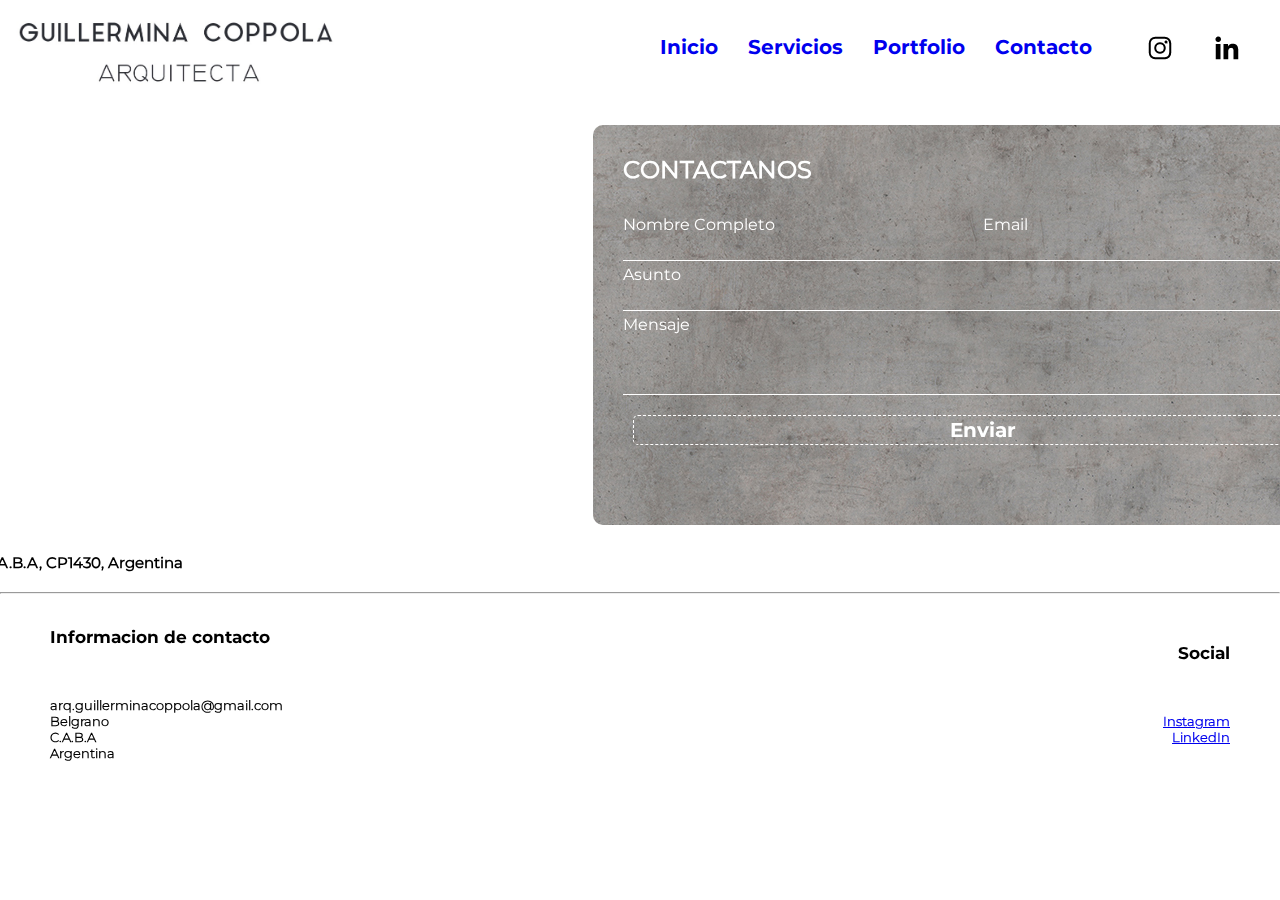
<file: pages/contacto.html>
<!DOCTYPE html>
<html lang="en">
    <head>
        <meta charset="UTF-8">
        <meta http-equiv="X-UA-Compatible" content="IE=edge">
        <meta name="viewport" content="width=device-width, initial-scale=1.0">
        <title>Contacto</title>
        <link rel="shortcut icon" href="../assets/img/logo.png" type="image/x-icon">
        <link rel="stylesheet" href="https://cdnjs.cloudflare.com/ajax/libs/font-awesome/6.2.1/css/all.min.css" integrity="sha512-MV7K8+y+gLIBoVD59lQIYicR65iaqukzvf/nwasF0nqhPay5w/9lJmVM2hMDcnK1OnMGCdVK+iQrJ7lzPJQd1w==" crossorigin="anonymous" referrerpolicy="no-referrer" />
        <link rel="stylesheet" href="../assets/css/style.css">
    </head>
    <body>
        <nav class="navCSS"> 
            <i class="fa-solid fa-bars"></i>  
            <ul>
                <li><a href="../index.html">Inicio</a></li>
                <li><a href="../pages/servicios.html">Servicios</a>
                    <ul>
                        <li><a href="../pages/proyectos.html"></a>Proyectos</li>
                        <li><a href="./pages/proyectos.html"></a>Direccion de Obra</li>
                        <li><a href="./pages/proyectos.html"></a>Renders</li>
                        <li><a href="./pages/proyectos.html"></a>Web Developer</li>
                    </ul>
                </li>    
                <li><a href="../pages/portfolio.html">Portfolio</a></li>
                <li><a href="../pages/contacto.html">Contacto</a></li>
            </ul>
            <img class="firmaWeb" src="../assets/img/firmaWeb.jpg" alt="firma Web">
            <div class="logos">
                <a href="http://www.instagram.com/arq.guillerminacoppola/?igshid=YmMyMTA2M2Y%3D" target="_blank"><img src="../assets/iconos/instagram.png" alt="iconoInstagram"></a>
                <a href="https://www.linkedin.com/in/guillermina-coppola-9b29b0149/" target="_blank"><img src="../assets/iconos/linkedin.png" alt="iconoLinkedin"></a>
            </div>
        </nav>
        <main class="mainContacto"> 
            <div class="mapa">
                <iframe class="googlemaps" src="https://www.google.com/maps/embed?pb=!1m18!1m12!1m3!1d13141.459987422822!2d-58.47620046636226!3d-34.5696299374914!2m3!1f0!2f0!3f0!3m2!1i1024!2i768!4f13.1!3m3!1m2!1s0x95bcb6790e1d3c6d%3A0xc88a62c58387a92c!2sBelgrano%20R%2C%20CABA!5e0!3m2!1ses!2sar!4v1668697388380!5m2!1ses!2sar" width="700px" height="450" style="border: 0;" allowfullscreen="" loading="lazy" referrerpolicy="no-referrer-when-downgrade"></iframe>
                <h2 class="direccion">Belgrano R, C.A.B.A, CP1430, Argentina</h2>
                <i class="fa-solid fa-location-pin"></i>            </div>
            <div>
                <form class="formulario" action="" method="post">
                    <h2>CONTACTANOS</h2>
                    <label>
                        Nombre Completo
                        <input type="text" name="nombreYapellido" required>
                    </label>
                    <label>
                        Email
                        <input type="email" name="email" required>
                    </label>
                    <label>
                        Asunto
                        <input type="text" name="asunto" required>
                    </label>
                    <label>
                        Mensaje
                        <textarea name="mensaje"></textarea>
                    </label>
                    <button type="submit">Enviar</button>
                </form>
            </div>
        </main>
        <hr>
        <footer class="footer">
            <div class="contacto">
                <h4>Informacion de contacto</h4>
                <h5>arq.guillerminacoppola@gmail.com
                    <br>
                    Belgrano
                    <br>
                    C.A.B.A 
                    <br>
                    Argentina
                </h5>
            </div>
            <div class="social">
                <h4>Social</h4>
                <h5>
                    <a href="http://www.instagram.com/arq.guillerminacoppola/?igshid=YmMyMTA2M2Y%3D" target="_blank">Instagram</a>
                    <br>
                    <a href="https://www.linkedin.com/in/guillermina-coppola-9b29b0149/" target="_blank">LinkedIn</a>
                </h5>
            </div>          
        </footer>
    </body>
</html>
</file>
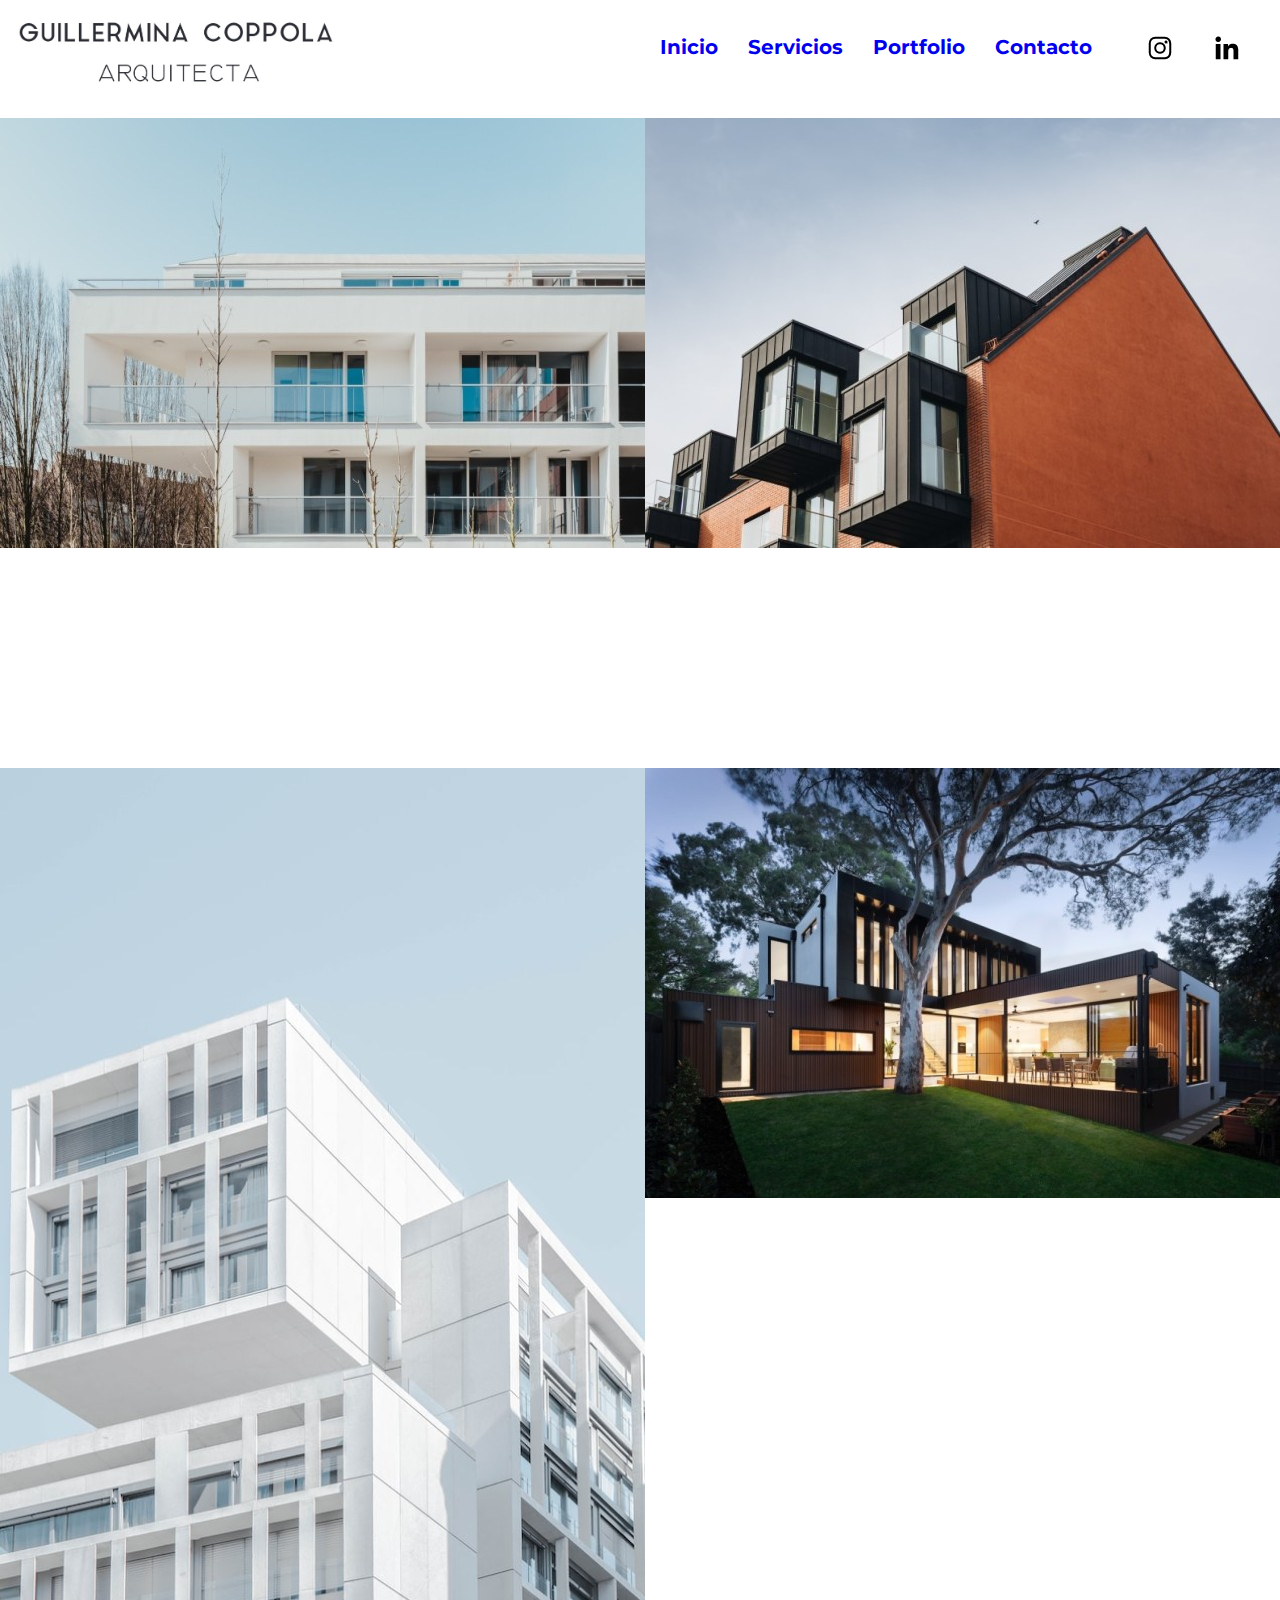
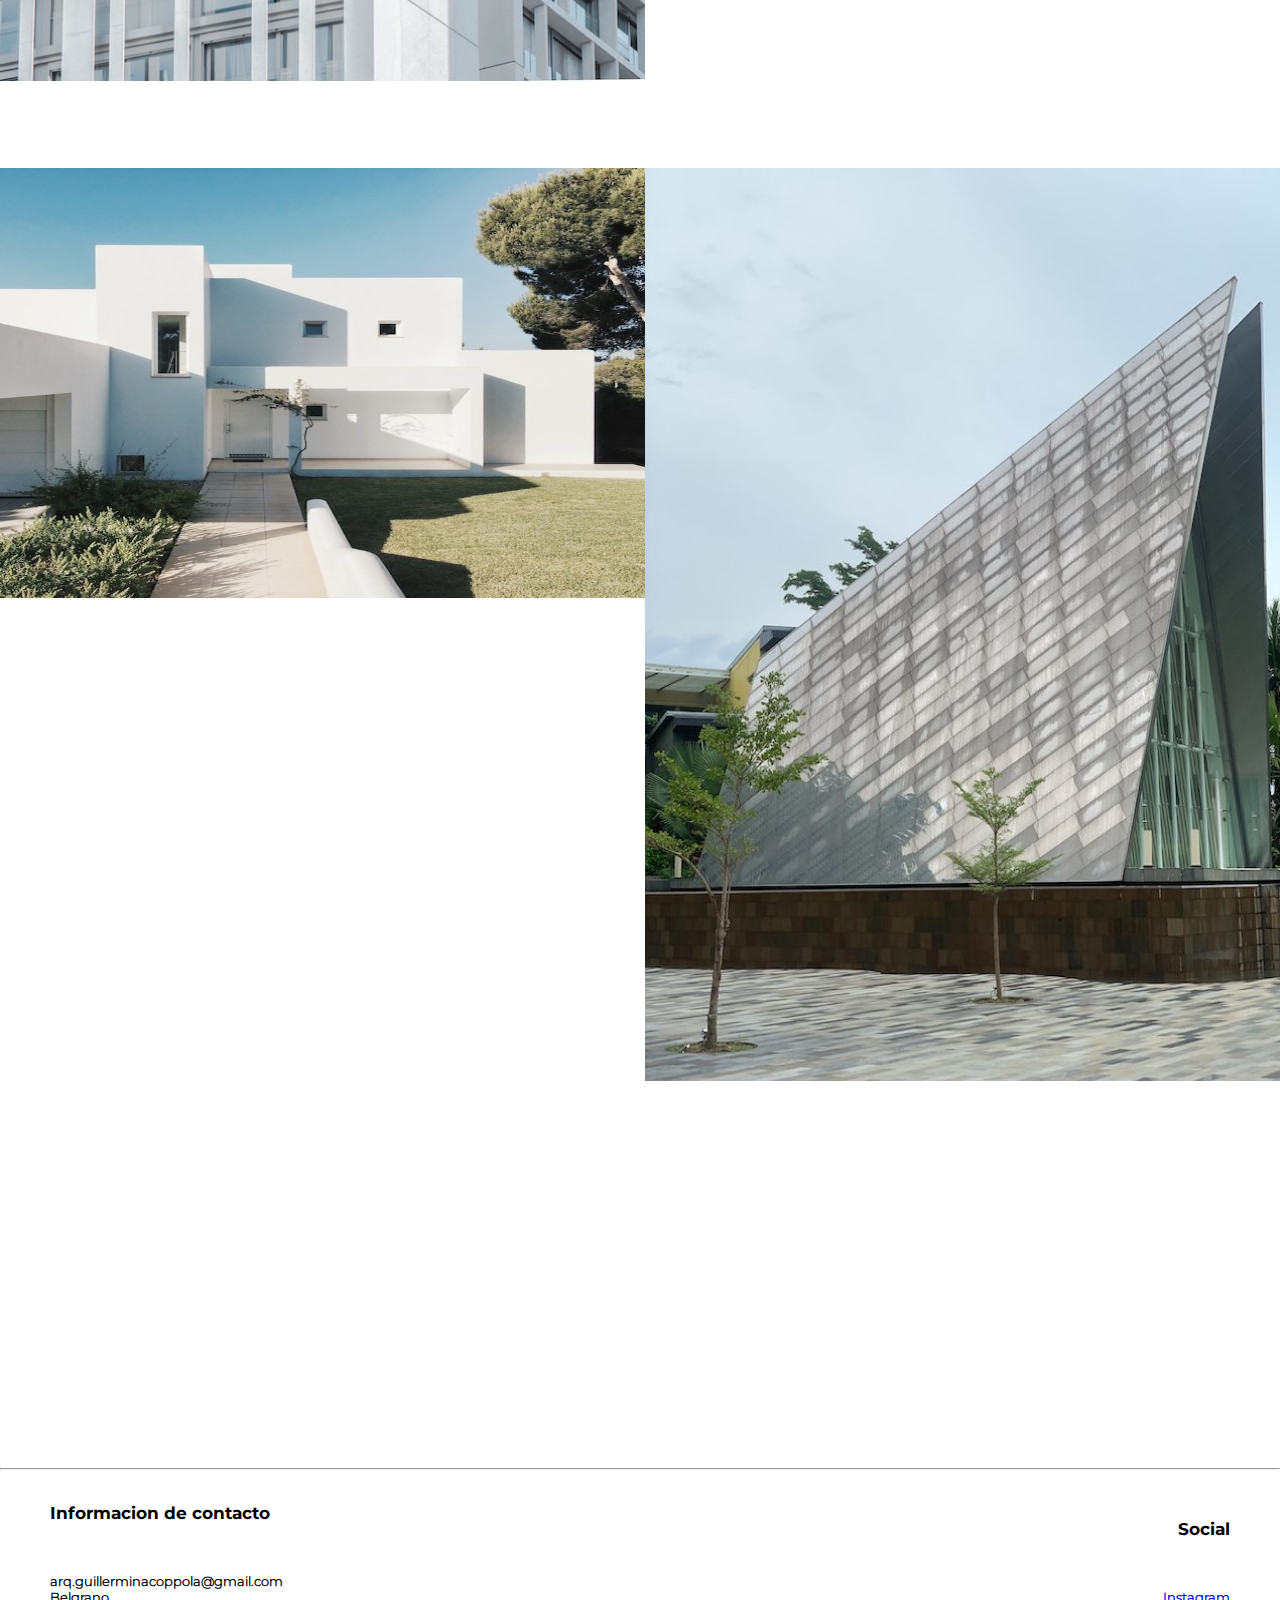
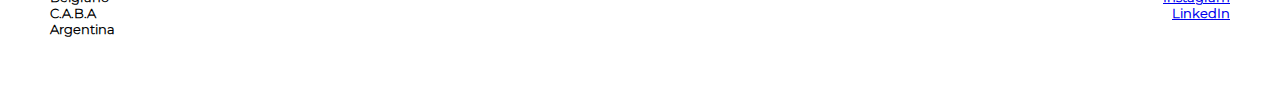
<file: pages/proyectos.html>
<!DOCTYPE html>
<html lang="en">
    <head>
        <meta charset="UTF-8">
        <meta http-equiv="X-UA-Compatible" content="IE=edge">
        <meta name="viewport" content="width=device-width, initial-scale=1.0">
        <title>Proyectos</title>
        <link rel="shortcut icon" href="../assets/img/logo.png" type="image/x-icon">
        <link rel="stylesheet" href="https://cdnjs.cloudflare.com/ajax/libs/font-awesome/6.2.1/css/all.min.css" integrity="sha512-MV7K8+y+gLIBoVD59lQIYicR65iaqukzvf/nwasF0nqhPay5w/9lJmVM2hMDcnK1OnMGCdVK+iQrJ7lzPJQd1w==" crossorigin="anonymous" referrerpolicy="no-referrer" />
        <link rel="stylesheet" href="../assets/css/style.css">
    </head>
    <body>
        <nav class="navCSS"> 
            <i class="fa-solid fa-bars"></i> 
            <ul>
                <li><a href="../index.html">Inicio</a></li>
                <li><a href="../pages/servicios.html">Servicios</a>
                    <ul>
                        <li><a href="./pages/proyectos.html"></a>Proyectos</li>
                        <li><a href="./pages/proyectos.html"></a>Direccion de Obra</li>
                        <li><a href="./pages/proyectos.html"></a>Renders</li>
                        <li><a href="./pages/proyectos.html"></a>Web Developer</li>
                    </ul>
                </li>    
                <li><a href="../pages/portfolio.html">Portfolio</a></li>
                <li><a href="../pages/contacto.html">Contacto</a></li>
            </ul>
            <img class="firmaWeb" src="../assets/img/firmaWeb.jpg" alt="firma Web">
            <div class="logos">
                <a href="http://www.instagram.com/arq.guillerminacoppola/?igshid=YmMyMTA2M2Y%3D" target="_blank"><img src="../assets/iconos/instagram.png" alt="iconoInstagram"></a>
                <a href="https://www.linkedin.com/in/guillermina-coppola-9b29b0149/" target="_blank"><img src="../assets/iconos/linkedin.png" alt="iconoLinkedin"></a>
            </div>
        </nav>
        <main> 
            <br>
            <section class="proyectosGrid">
                 <div class="echeverria">
                    <a href="https://www.instagram.com/p/CZkOWL0p2Hq/" target="_blank"><img src="../assets/img/echeverriaOk.jpg" alt="ech"></a>
                </div>
                <div class="peron">
                    <img src="../assets/img/peronOk.jpg" alt="pe">
                </div>
                <div class="deLaTecnica">
                    <img src="../assets/img/deLaTecnicaOk.jpg" alt="dlt">
                </div>
                <div class="elSalvador">
                    <img src="../assets/img/elSalvadorOk.jpg" alt="slv">
                </div>
                <div class="extra1">
                    <img src="../assets/img/extra1Ok.jpg" alt="ex1">
                </div>
                <div class="extra2">
                    <img src="../assets/img/extra2Ok.jpg" alt="extra2">
                </div>
            </section>   
        </main>
        <hr>
        <footer class="footer">
            <div class="contacto">
                <h4>Informacion de contacto</h4>
                <h5>arq.guillerminacoppola@gmail.com
                    <br>
                    Belgrano
                    <br>
                    C.A.B.A 
                    <br>
                    Argentina
                </h5>
            </div>
            <div class="social">
                <h4>Social</h4>
                <h5>
                    <a href="http://www.instagram.com/arq.guillerminacoppola/?igshid=YmMyMTA2M2Y%3D" target="_blank">Instagram</a>
                    <br>
                    <a href="https://www.linkedin.com/in/guillermina-coppola-9b29b0149/" target="_blank">LinkedIn</a>
                </h5>
            </div>          
        </footer>
    </body>
</html>
</file>
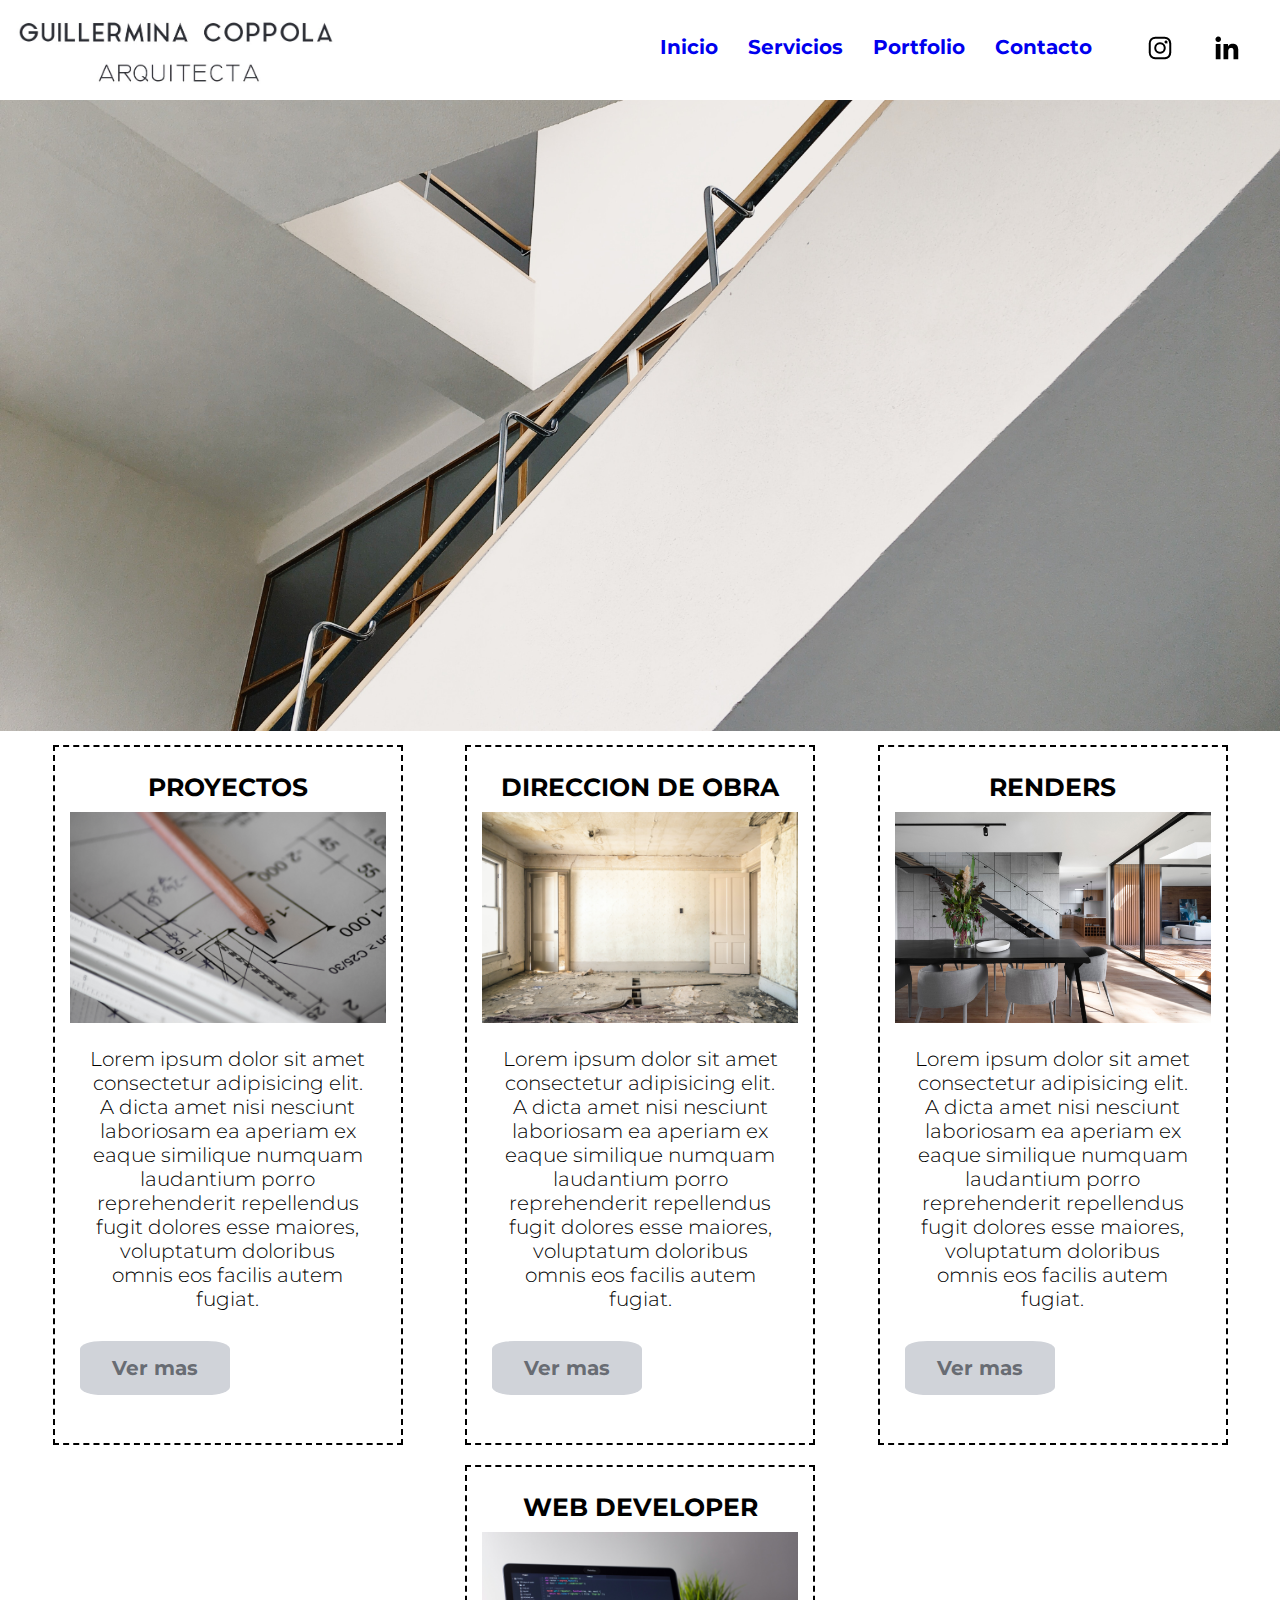
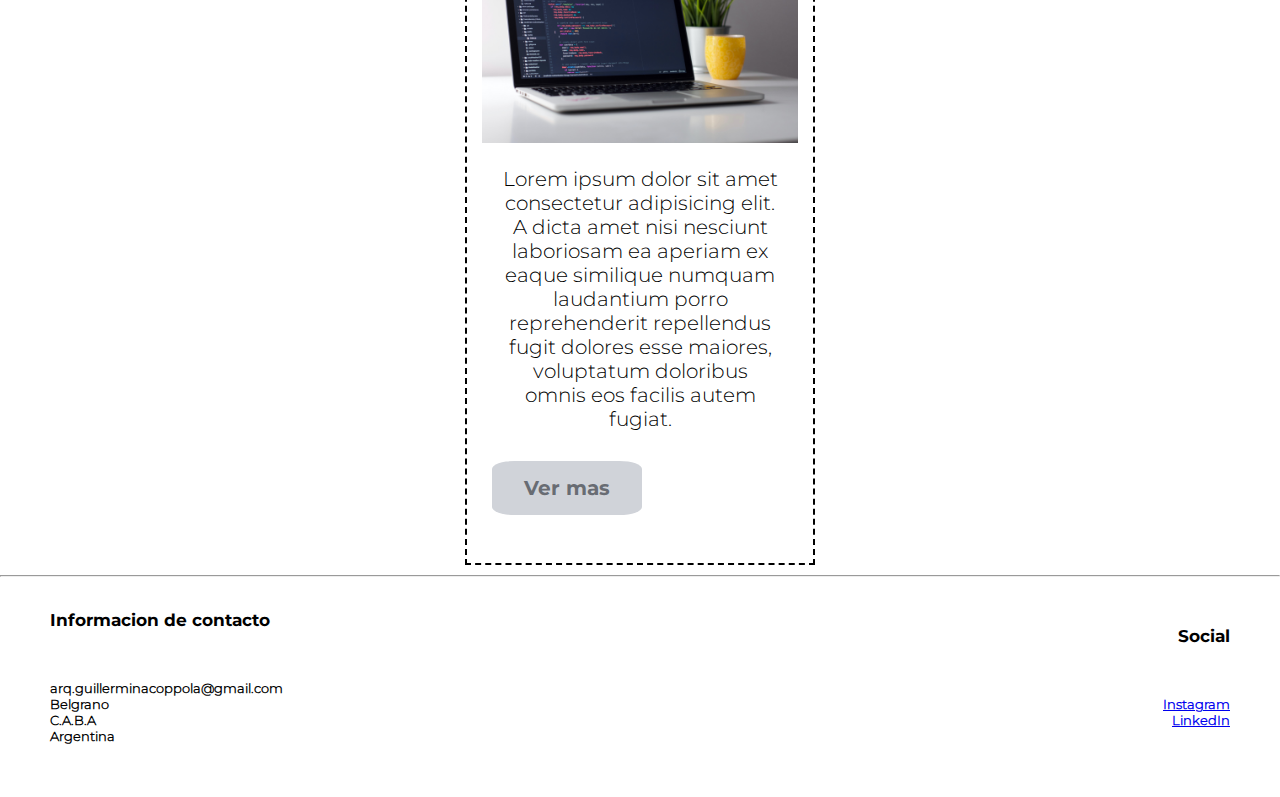
<file: pages/servicios.html>
<!DOCTYPE html>
<html lang="en">
    <head>
        <meta charset="UTF-8">
        <meta http-equiv="X-UA-Compatible" content="IE=edge">
        <meta name="viewport" content="width=device-width, initial-scale=1.0">
        <title>Servicios</title>
        <link rel="shortcut icon" href="../assets/img/logo.png" type="image/x-icon">
        <link rel="stylesheet" href="https://cdnjs.cloudflare.com/ajax/libs/font-awesome/6.2.1/css/all.min.css" integrity="sha512-MV7K8+y+gLIBoVD59lQIYicR65iaqukzvf/nwasF0nqhPay5w/9lJmVM2hMDcnK1OnMGCdVK+iQrJ7lzPJQd1w==" crossorigin="anonymous" referrerpolicy="no-referrer" />
        <link rel="stylesheet" href="../assets/css/style.css">
    </head>
    <body>
        <nav class="navCSS"> 
            <i class="fa-solid fa-bars"></i> 
            <ul>
                <li><a href="../index.html">Inicio</a></li>
                <li><a href="../pages/servicios.html">Servicios</a>
                    <ul>
                        <li><a href="../pages/proyectos.html"></a>Proyectos</li>
                        <li><a href="./pages/proyectos.html"></a>Direccion de Obra</li>
                        <li><a href="./pages/proyectos.html"></a>Renders</li>
                        <li><a href="./pages/proyectos.html"></a>Web Developer</li>
                    </ul>
                </li> 
                <li><a href="../pages/portfolio.html">Portfolio</a></li>
                <li><a href="../pages/contacto.html">Contacto</a></li>
            </ul>
            <img class="firmaWeb" src="../assets/img/firmaWeb.jpg" alt="firma Web">
            <div class="logos"> 
                <a href="http://www.instagram.com/arq.guillerminacoppola/?igshid=YmMyMTA2M2Y%3D" target="_blank"><img src="../assets/iconos/instagram.png" alt="iconoInstagram"></a>
                <a href="https://www.linkedin.com/in/guillermina-coppola-9b29b0149/" target="_blank"><img src="../assets/iconos/linkedin.png" alt="iconoLinkedin"></a>
            </div>
        </nav>
        <main> 
            <img src="../assets/img/EscaleraServicio2.jpg" alt="escalera" class="imagenPpalServicios">
            <section class="serviciosTodos">
                <div class="servicios"> 
                    <h2 class="servicios__titulo">PROYECTOS</h2>
                    <img class="servicios__img" src="../assets/img/Proyecto.jpg" alt="imagenProyecto">
                    <p class="servicios__parrafo">Lorem ipsum dolor sit amet consectetur adipisicing elit. A dicta amet nisi nesciunt laboriosam ea aperiam ex eaque similique numquam laudantium porro reprehenderit repellendus fugit dolores esse maiores, voluptatum doloribus omnis eos facilis autem fugiat.</p>
                    <a href="../pages/proyectos.html" class="servicios__btn">Ver mas</a>
                </div>
                <div class="servicios">
                    <h2 class="servicios__titulo">DIRECCION DE OBRA</h2>
                    <img class="servicios__img" src="../assets/img/dlo.jpg" alt="foto direccion de obra">
                    <p class="servicios__parrafo">Lorem ipsum dolor sit amet consectetur adipisicing elit. A dicta amet nisi nesciunt laboriosam ea aperiam ex eaque similique numquam laudantium porro reprehenderit repellendus fugit dolores esse maiores, voluptatum doloribus omnis eos facilis autem fugiat.</p>
                    <button class="servicios__btn">Ver mas</button>
                </div>
                <div class="servicios">
                    <h2 class="servicios__titulo">RENDERS</h2>
                    <img class="servicios__img" src="../assets/img/Render.jpg" alt="foto render">
                    <p class="servicios__parrafo">Lorem ipsum dolor sit amet consectetur adipisicing elit. A dicta amet nisi nesciunt laboriosam ea aperiam ex eaque similique numquam laudantium porro reprehenderit repellendus fugit dolores esse maiores, voluptatum doloribus omnis eos facilis autem fugiat.</p>
                    <button class="servicios__btn">Ver mas</button> 
                </div>
                <div class="servicios">
                    <h2 class="servicios__titulo">WEB DEVELOPER</h2>
                    <img class="servicios__img" src="../assets/img/WebDeveloper.jpg" alt="foto web developer">
                    <p class="servicios__parrafo">Lorem ipsum dolor sit amet consectetur adipisicing elit. A dicta amet nisi nesciunt laboriosam ea aperiam ex eaque similique numquam laudantium porro reprehenderit repellendus fugit dolores esse maiores, voluptatum doloribus omnis eos facilis autem fugiat.</p>
                    <button class="servicios__btn">Ver mas</button> 
                </div>
            </section>
        </main>
        <hr>
        <footer class="footer">
            <div class="contacto">
                <h4>Informacion de contacto</h4>
                <h5>arq.guillerminacoppola@gmail.com
                    <br>
                    Belgrano
                    <br>
                    C.A.B.A 
                    <br>
                    Argentina
                </h5>
            </div>
            <div class="social">
                <h4>Social</h4>
                <h5>
                    <a href="http://www.instagram.com/arq.guillerminacoppola/?igshid=YmMyMTA2M2Y%3D" target="_blank">Instagram</a>
                    <br>
                    <a href="https://www.linkedin.com/in/guillermina-coppola-9b29b0149/" target="_blank">LinkedIn</a>
                </h5>
            </div>
        </footer>
    </body>
</html>
</file>
<file: assets/css/style.css>
*{
    margin: 0;
    padding: 0;
    box-sizing: border-box;
}

li a {text-decoration: none;}


@font-face {
    font-family:Montserrat-Bold;
    src: url(../fonts/static/Montserrat-Bold.ttf);
}
@font-face {
    font-family:Montserrat-Regular;
    src: url(../fonts/static/Montserrat-Regular.ttf);
}
@font-face {
    font-family:Montserrat-Light;
    src: url(../fonts/static/Montserrat-Light.ttf);
}


/* ------------------------------------- empieza nav de CSS ------------------------------------- */


.navCSS {
    width: 100% ;
    height: 100px;
    background-color: white;
    top: 0;
    font-family:Montserrat-Bold ;
    display: flex;
    justify-content: space-between;
    position: absolute;
    position: sticky;
}

.firmaWeb {
    display: block;
    position: absolute;
    justify-content:left;
    align-self: flex-start;
    height: 70px;
    margin-top: 15px;
    margin-left: 10px;

}

.navCSS > .fa-bars{
    display: none;
}

.navCSS > ul {
    list-style-type: none;
    display: flex;
    justify-content: end;
    width: 100%;
}

.navCSS > ul > li {
    display: inline-block;
}

.navCSS > ul > li > a {
    display: block;
    padding: 15px;
    font-size: 20px;
    text-decoration: none;
    margin-top: 20px;
}

.navCSS > ul > li > ul {
    display: none;
    list-style-type: none;
    background-color: white;
    margin: 10px;
    padding: 10px;
    width: 200px;
    cursor: pointer;
}

.navCSS > ul > li:hover ul {
    display: block;
}

.navCSS > ul > li > ul a{
    text-decoration: none;
    display: block;
    padding: 10px;
}

.navCSS > ul > li > ul > li {
    font-style: normal;
    font-size: 18px;
    font-family:Montserrat-Bold;
    top:0;
}

.logos {
    display: flex ;
    width: 200px ;
    flex-direction: row ;
    align-items: center ;
    justify-content: space-evenly ;
    
}



main{
    margin-top: 0px;
}


@media(max-width:576px){

    .navCSS > .fa-bars{
        display: block;
        color: black;
        font-size: 50px;
        padding: 25px;
    }

    .navCSS > ul {
       position: fixed;
       flex-direction: column;
       background-color: white;
       width: 150px;
       height: 100vh;
       justify-content: start;
       padding-top: 80px;
       align-items: center;
       left: -500px;
       transition: 0.2s;
    }

    .navCSS > .fa-bars:hover + ul {
        left: 0;
    }

    .navCSS > ul:hover {
        left: 0;
    }

    .firmaWeb {
      position: static;
      padding: 8px;
      display: block;
      margin-left: 50px;
    }
}

/* ------------------------------------- termina nav de CSS       -------------------------------------*/
/* ------------------------------------- empieza nav de bootstrap ------------------------------------- */

.navbar {
    width: 100% ;
    height: 100px;
    background-color: rgb(255, 255, 255);
    top: 0;
    font-family:Montserrat-Bold ;
    position: absolute;
    position: static;
}

.navbar-nav {
    list-style-type: none;
    display: flex;
    justify-content: end;
    width: 100%;
    align-items: flex-end;
}

.nav-item {
    display: inline-block;
    z-index: 1;
    background-color: white;
    width: 120px;
    padding: 10px;
    text-align: end;
    height: 71px;
}

.dropdown-item {
    display: block;
    padding: 15px;
    font-size: 15px;
    text-decoration: none;
    margin-top: 5px;
}

.dropdown-menu {
    display: block;
    list-style-type: none;
    background-color: rgb(255, 255, 255);
    text-align: start;
    margin-top: 30px;
    padding: 10px;
    width: 200px;
    cursor: pointer;
    border-radius: 0;
    border: none;
}

@media(max-width:576px){
    .dropdown-menu{
       text-align: end;
       margin-left: -170px;
       margin-top: -50px;
       padding: 5px;
       width: 150px;
       height: 210px;
    }

}

.nav-item:hover .dropdown-menu {
    display: block;
}

.dropdown-item{
    text-decoration: none;
    display: block;
    padding: 10px;
}

.nav-item {
    font-style: normal;
    font-size: 18px;
    font-family:Montserrat-Bold;
    top:0;
    margin-right: -15px;
}

.firmaWebBS{
    width: 250px;
}


/* ------------------------------------- termina nav de bootstrap -------------------------------------*/

/* termina nav */
/* empieza inicio */


.imagenPpalInicio{
    width: 100%;
    min-height: min-content;
}

.TituloIntro {
    margin: 50px;
    font-style:normal;
    font-size: 40px;
    font-family:Montserrat-Bold;
    text-align:start;
    padding-left: 20px;
}

.ParrafoIntro {
    width: 65%;
    margin: 50px;
    font-style: normal;
    font-size: 15px;
    font-family:Montserrat-Regular;
    text-align: start; 
    padding-left: 20px;
}

.carousel-item{
    height: 70vh;
}

@media(max-width:576px){
    .carousel-item{
        height: 250px;
    }
    
}


/* termina inicio */

/* empieza servicios */

.imagenPpalServicios{
    width: 100%
}

.serviciosTodos{
    display: flex;
    flex-wrap: wrap;
    justify-content: space-evenly;
}

.servicios{
    width: 350px;
    height: 700px;
    padding: 15px;
    border: dashed 2px;
    margin: 10px;
    text-align: center;
}

.servicios__img{
    width: 100%;
}

.servicios__titulo{
    font-family:Montserrat-Bold ;
    font-size: 25px;
    padding: 10px;
}

.servicios__parrafo{
    font-family:Montserrat-Light ;
    font-size: 20px;
    padding: 20px;
    padding-bottom: 20px;
}

.servicios__btn{
    display: block;
    width: 150px;
    margin: 10px;
    font-family:Montserrat-Bold ;
    font-size:20px ;
    border-radius: 15%;
    cursor: pointer;
    box-shadow: inset;
    padding: 15px;
    background-color: #D0D3D9;
    color: #686C73;
    border: none;
    text-decoration: none;

}

/* ------------------------------------- termina servicios ------------------------------------- */

/* ------------------------------------- empieza portfolio ------------------------------------- */

.gridPadre{
    display: grid;
    grid-template-columns: repeat(5,1fr);
    grid-template-rows: 1200px 700px 250px;
    grid-template-areas: "header       header        header      header      header"
                          "renderJury   renderJury    renderJury  planoJury   planoJury"
                          "esquemasJury esquemasJury  textoJury   textoJury   textoJury";
    gap: 15px;
}

.header {
    grid-area: header;
    background-image: url(../img/Portfolio.jpg);
    width: 100%;
}

.header__titulo{
    font-family:Montserrat-Bold ;
    font-size: 90px;
    text-align: center;
    padding: 20px;
    color: white;
    padding-top: 400px;
}

.renderJury {
    grid-area: renderJury;
    background-image: url(../img/renderJury2.jpg);
    background-size: cover;

}

.planoJury{
    grid-area: planoJury;
    background-image: url(../img/planoJury.jpg);
    background-size: cover;
    
}

.esquemasJury{
    grid-area: esquemasJury;
    background-image: url(../img/esquemas.jpg);
    background-size: cover;
}


.textoJury{
    grid-area: textoJury;
    background-image: url(../img/hormigonTextura.jpg);
    width: 800px;
    height: 250px;
    
}

.textoJury__titulo {
    font-family:Montserrat-Bold ;
    font-size: 30px;
    text-align: center;
    padding: 20px;
    color: white;
}

.textoJury__parrafo{
    font-family:Montserrat-Regular ;
    font-size: 20px;
    font-weight: 20px;
    color: white;
    padding: 15px;
    text-align: right;
}

@media(max-width:576px){
    .gridPadre{
        display: grid;
        grid-template-columns: repeat(2,1fr);
        grid-template-rows: 500px 160px 130px 130px;
        grid-template-areas: "header          header"
                              "renderJury     planoJury"
                              "esquemasJury   planoJury"
                              "textoJury      textoJury";
        gap: 2px;
    }

    .header {
        grid-area: header;
        background-image: url(../img/Portfolio.jpg);
        width: 100vw;
        height: 100vh;
    }

    .header__titulo{
        font-family:Montserrat-Bold ;
        font-size: 40px;
        text-align: center;
        padding: 20px;
        color: white;
        padding-top: 200px;
    }

    .renderJury {
        grid-area: renderJury;
        background-image: url(../img/renderJury2.jpg);
        background-size: 50vw;
        background-repeat: no-repeat;
    }

    .planoJury{
        grid-area: planoJury;
        background-image: url(../img/planoJury.jpg);
        background-size: 50vw;
        background-repeat: no-repeat;
    }

    .esquemasJury{
        grid-area: esquemasJury;
        background-image: url(../img/esquemas.jpg);
        background-size: 50vw;
        background-repeat: no-repeat;

    }

    .textoJury{
        grid-area: textoJury;
        background-image: url(../img/hormigonTextura2.jpeg);
        width: 70vw;
        height: 120px;
        margin-left: 165px;
        
    }
    
    .textoJury__titulo {
        font-family:Montserrat-Bold ;
        font-size: 15px;
        text-align: center;
        padding: 5px;
        color: white;
    }
    
    .textoJury__parrafo{
        font-family:Montserrat-Regular ;
        font-size: 12px;
        color: white;
        padding: 10px;
        text-align: end;
    }
    

}

/* ------------------------------------- termina portfolio ------------------------------------- */

/* ------------------------------------- empieza contacto  ------------------------------------- */


.mainContacto{
    display: flex;
    flex-direction: row;
    justify-self: center;
}

.googlemaps{
    padding: 30px;
}
.mapa{
    font-family: Montserrat-Regular;
    font-size: 10px;
}

.fa-location-pin {
    display: block;
    color: black;
    font-size: 25px;
    padding: 10px;
}

.formulario{
    width: 100%;
    font-family: Montserrat-Regular;
    padding: 30px;
    background-image: url(../img/hormigonTextura2.jpeg);
    width: 780px;
    height: 400px;
    margin-top: 25px;
    margin-right: 15px;
    border-radius: 10px;
    display: grid;
    grid-template-columns: 1fr 1fr;
    grid-template-rows: 60px 50px 50px 80px 60px;
    grid-template-areas: "titulo           titulo"
                         "nombreYapellido  email"
                         "asunto           asunto"
                         "mensaje          mensaje"
                         "btn              btn";
}

.formulario h2:nth-child(1){
    grid-area: titulo;
    color: white;
}

.formulario label:nth-child(2){
    grid-area: nombreYapellido ;
}

.formulario label:nth-child(3){
    grid-area: email;
}

.formulario label:nth-child(4){
    grid-area: asunto;
}

.formulario label:nth-child(5){
    grid-area: mensaje;
}

.formulario button:nth-child(6){
    grid-area: btn;
    background-color: transparent;
    border: 0;
    border-radius: 5px;
    font-size: 20px;
    margin: 10px;
    margin-top: 20px;
    font-family: Montserrat-Bold;
    color: white;
    border: dashed 1px;
}

.formulario label {
    display: flex;
    flex-direction: column;
    gap: 10px;
    color: white;
}

.formulario label input , .formulario label textarea{
    background-color: transparent;
    border: 0;
    border-bottom: 1px solid;
    outline: none;
    font-family:Montserrat-Light ;
}

.formulario label input{
    color: white;
    font-family:Montserrat-Light;
}

.formulario label textarea {
    height: 80px;
    color: white;
    font-family:Montserrat-Light;
}


@media(max-width:576px){
    .mainContacto{
    display: flex;
    flex-direction: column;
    justify-self: center;
    flex-wrap: wrap;
}
    .googlemaps{
    width: 570px;
}

    .formulario{
    width: 520px;
    margin-left: 30px;
    margin-bottom: 30px;
    }

}

/* ------------------------------------- termina contacto       ------------------------------------- */

/* ------------------------------------- empieza proyecto de CSS -------------------------------------*/

/*
.nombresObras{
    font-family:Montserrat-Bold ;
    font-size: 100px;
    color: rgb(255, 255, 255);
    position: absolute;
    justify-content: center;

}

*/
.proyectosGrid {
    display: grid;
    grid-template-columns: repeat(2, 1fr);
    grid-template-rows: 650px 1000px 1300px;
    grid-template-areas: "echeverria  peron"
                         "deLaTecnica elSalvador"
                         "extra1      extra2";
    width: 100%;
    justify-content: space-between;
}

.echeverria {
    grid-area: echeverria;
    width: 100%;
    height: 100%;
    object-fit: cover;
}

.peron{
    grid-area: peron;
    width: 100%;
    height: 100%;
    object-fit: cover;
    display: flex;
    flex-direction: column;
    align-self: flex-end;
}

.deLaTecnica{
    grid-area: deLaTecnica;
    width: 100%;
    height: 100%;
    object-fit: cover;
}

.elSalvador{
    grid-area: elSalvador;
    width: 100%;
    height: 100%;
    object-fit:contain;
    display: flex;
    flex-direction: column;
    align-self: flex-end;
}

.extra1{
    grid-area: extra1;
    width: 100%;
    height: 100%;
    object-fit: cover;
}

.extra2{
    grid-area: extra2;
    width: 100%;
    height: 100%;
    object-fit: cover;
    display: flex;
    flex-direction: column;
    align-self: flex-end;
}

.echeverria:hover{
    transform: scale(.8);
    transition: 2s;
}

.peron:hover{
    transform: scale(.8);
    transition: 2s;
}

.deLaTecnica:hover{
    transform: scale(.8);
    transition: 2s;
}

.elSalvador:hover{
    transform: scale(.8);
    transition: 2s;
}

.extra1:hover{
    transform: scale(.8);
    transition: 2s;
}

.extra2:hover{
    transform: scale(.8);
    transition: 2s;
}



@media(max-width:576px){
    .proyectosGrid{
        display: flex;
        flex-wrap: wrap;
    }
}

/* ------------------------------------- termina proyecto de CSS       ------------------------------------- */

/* ------------------------------------- empieza proyecto de Bootstrap -------------------------------------*/


.mb-5:hover{
 transition: 2s;
 transform: scale(.8);
}

.mb-5{
    transition: 2s;
   }


/* ------------------------------------- termina proyecto de Bootstrap -------------------------------------*/   
/* ------------------------------------- empieza footer de CSS         ------------------------------------- */

.footer{
    width: 100%;
    height: 200px;
    background-color: white;
    display: flex;
    flex-direction: row;
    justify-content:space-between;
    margin-bottom: 20px;
    align-items: center;
    
}

.social{
    justify-content: end;
    text-align: right;
}

h4{
    margin:50px ;
    font-style: normal;
    font-size: 17px ;
    font-family:Montserrat-Bold ;
}

h5{
    margin: 50px;
    font-style: normal;
    font-size:13px ;
    font-family:Montserrat-Light ;
}

@media(max-width:576px){
    .footer{
        width: 100%;
        height: 70px;
        margin-bottom: 5px;
        margin-top: 50px;
    }

    .social{
        text-align: right;
    }

    h4{
        margin: 10px ;
        font-size: 10px;
        font-family:Montserrat-Bold;
        
    }
    
    h5{
        margin: 10px;
        font-size:8px ;
        font-family:Montserrat-Light ;
    }
}

/* ------------------------------------- termina footer de CSS   ------------------------------------- */
/* ------------------------------------- empieza footer bootstrap------------------------------------- */

.footerBootstrap{
    height: 20px;
}

/* ------------------------------------- termina footer bootstrap------------------------------------- */
</file>
